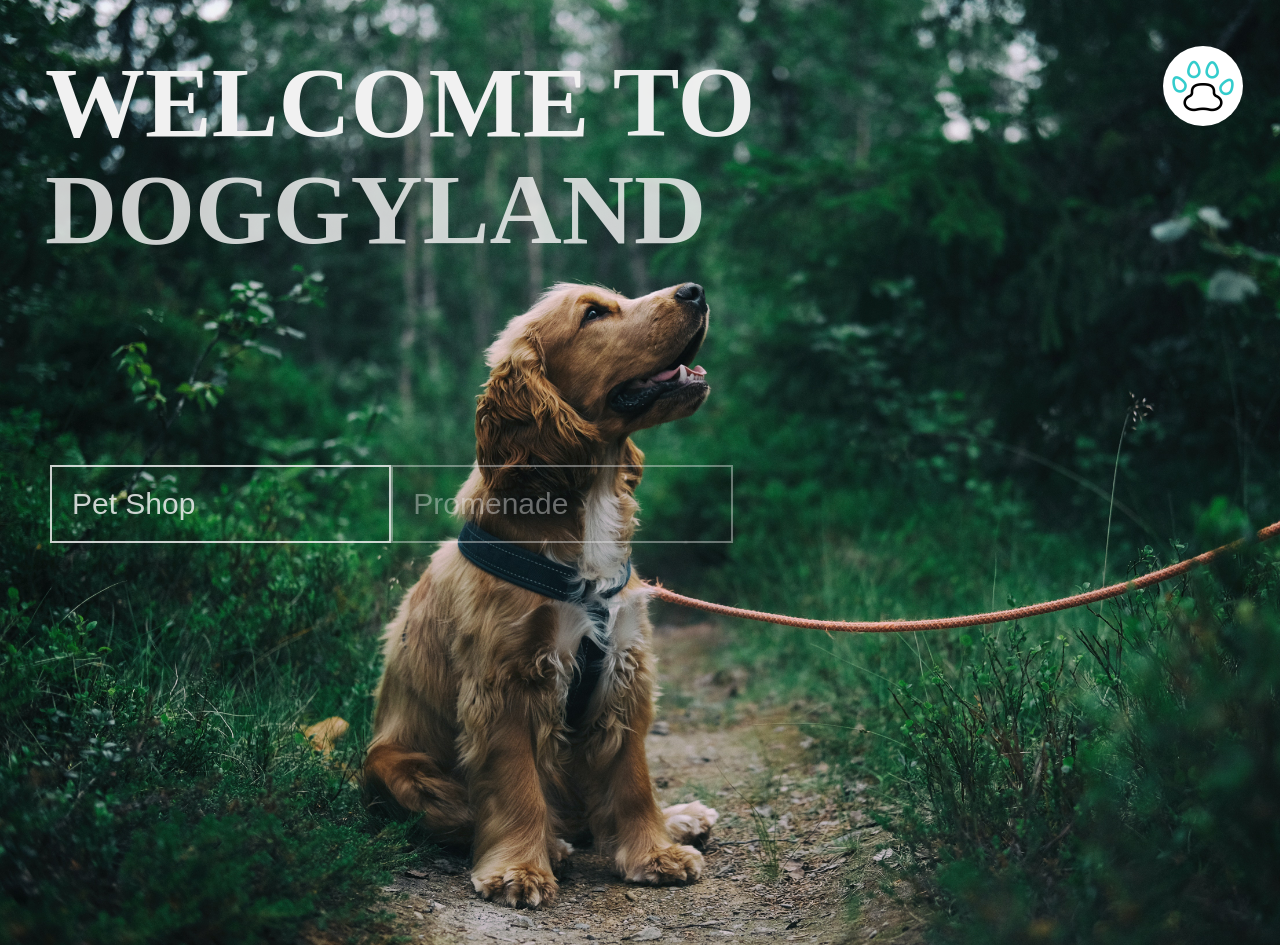
<file: Projets web/Doggyland/index.html>
<!DOCTYPE html>
<html lang="fr">
<head>
    <meta charset="UTF-8">
    <meta http-equiv="X-UA-Compatible" content="IE=edge">
    <meta name="viewport" content="width=device-width, initial-scale=1.0">
    <title>Doggyland</title>
    <link rel="stylesheet" href="css/style.css">
    <link type = "image/x-icon" rel = "shortcut icon" href ="icone/patte-de-chien.png"/>
</head>
<body>
    <div class="container-first">
        <h1><span>Welcome </span><span>to </span><span>Doggyland</span></h1>
        <div class="container-btns">
            <a href="other/petshop.html" class="btn-first b1" id="b1">Pet Shop</a>
            <a href="other/promenade.html" class="btn-first b2" id="b2">Promenade</a>
            <a href="other/toilettage.html" class="btn-first b3" id="b3">Toilletage</a>
        </div>
    </div>
    <img src="icone/empreinte-de-patte.gif" class="logo">
    <ul class="media">
        <li class="bulle"><img src="icone/social_facebook.png"  class="logo-medias "></li>
        <li class="bulle"><img src="icone/social_twitter.png"  class="logo-medias"></li>
        <li class="bulle"><img src="icone/social_instagram_square.png"  class="logo-medias"></li>

    </ul>
    <script src="javascript/jquery-3.7.1.min.js"></script>
    <script src="javascript/gsap.js"></script>
    <script src="javascript/script.js"></script>
</body>
</html>
</file>
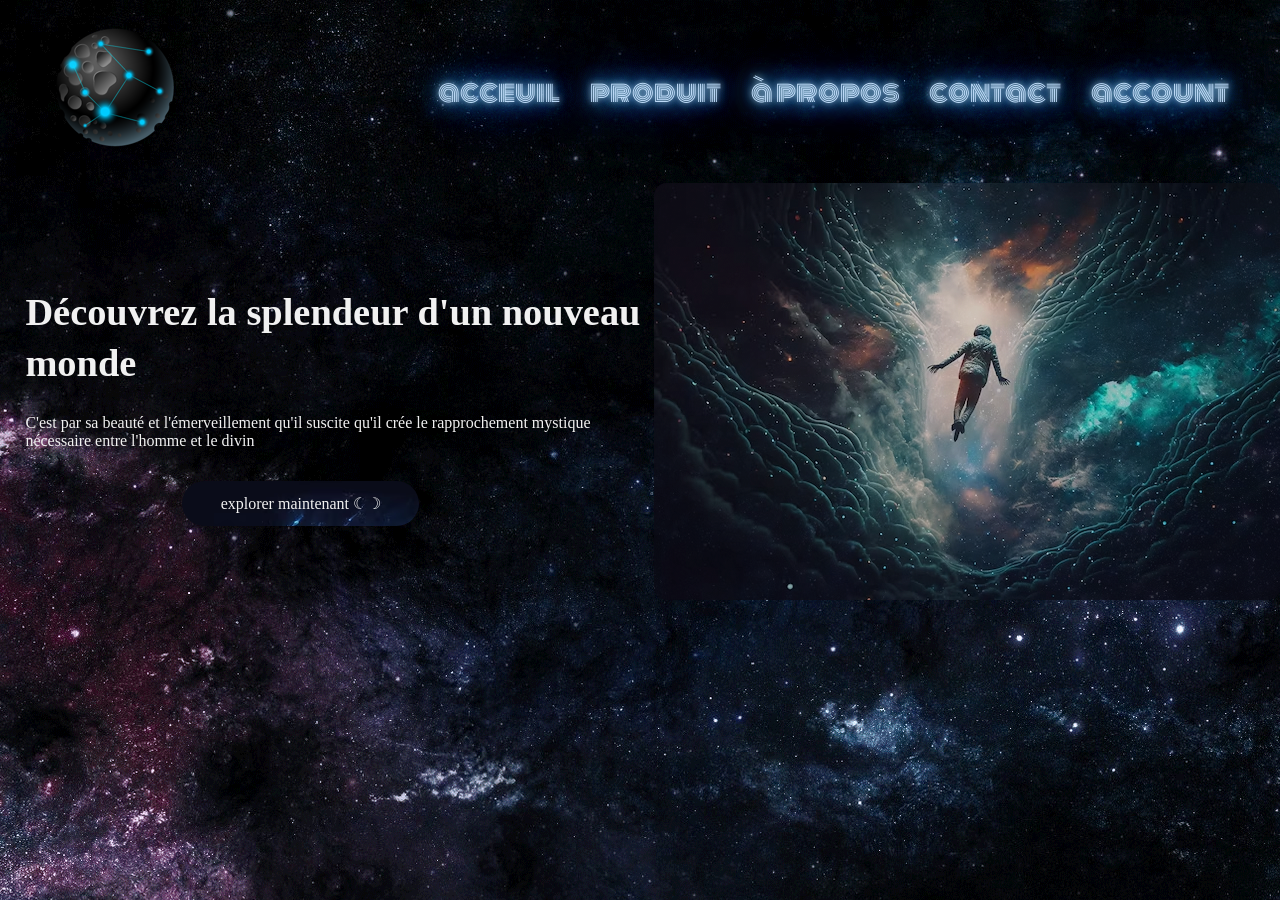
<file: Projets web/Space Xi/accueil.html>
<!DOCTYPE html>
<html lang="en">
<head>
    <meta charset="UTF-8">
    <meta http-equiv="X-UA-Compatible" content="IE=edge">
    <meta name="viewport" content="width=device-width, initial-scale=1.0">
    <link rel="stylesheet" href="style/styleaccueil.css">
    <link type = "image/x-icon" rel = "shortcut icon" href ="image/7625311_ring_planet_space_astronomy_universe_icon.png"/>
    <title>Space xi</title>
</head>
<body>
    <section class="headersect">
        <div class="container">
            <header class="navbar">
                <div class="logo">
                    <img src="image/31251_astroid_planet_moon_icon.png" alt="">
                </div>
                <nav>
                    <ul>
                        <li><a href="">acceuil</a></li>
                        <li><a href="other page/shop.html">produit</a></li>
                        <li><a href="other page/apropos.html">à propos</a></li>
                        <li><a href="">contact</a></li>
                        <li><a href="other page/login.html">account</a></li>
                    </ul>

                </nav>
            </header>
            <div class="row">
                <div class="col">
                    <h1>Découvrez la splendeur d'un nouveau monde</h1>
                    <p>C'est par sa beauté et l'émerveillement qu'il suscite qu'il crée le rapprochement mystique nécessaire entre l'homme et le divin</p>
                    <a href="other page/shop.html">explorer maintenant &#9790;&#9789;</a>
                </div>
                <div>
                    <img class="k" src="image/person-flying-space-with-space-suit-cloud-background_582637-1646.avif" alt="">
                </div>
            </div>
        </div>
    </section>
</body>
</html>
</file>
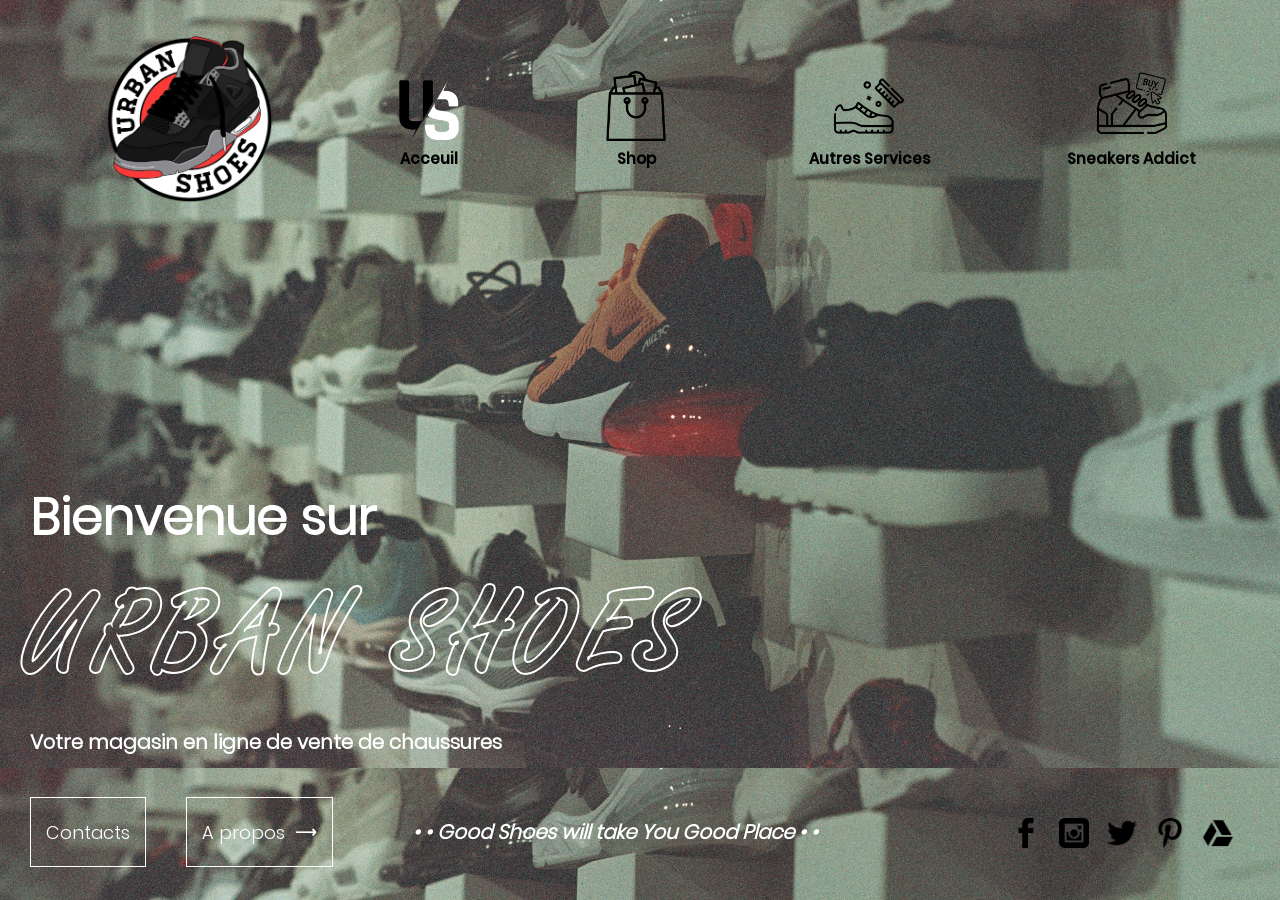
<file: Projets web/Urban Shoes/projet.html>
<!DOCTYPE html>
<html lang="fr">
<head>
    <meta charset="UTF-8">
    <meta http-equiv="X-UA-Compatible" content="IE=edge">
    <meta name="viewport" content="width=device-width, initial-scale=1.0">
    <title>Urban Shoes</title>
    <link rel="stylesheet" href="css/style.css">
    <link type = "image/x-icon" rel = "shortcut icon" href ="icone/us 1.png"/>
</head>
<body style="background: url('img/bg1.jpg')" class="bc">
    <section>
        <header class="header">
            <img src="img/Logo US.png" class="img">
            <nav class="nav">
                <figure>
                    <a href = "#" class="acc"><img src="icone/us 1.png"></a>
                    <figcaption>
                        Acceuil
                    </figcaption>  
                </figure>
                <figure>
                    <a  href = "other/shop.html" class="acc"><img src="icone/shopping-bag.png"></a>
                    <figcaption>
                        Shop
                    </figcaption>  
                </figure>
                <figure>
                    <a href = "other/autres.html" class="acc"><img src="icone/shoes.png"></a>
                    <figcaption>
                        Autres Services
                    </figcaption>  
                </figure>
                <figure>
                    <a href="other/login.html" class="acc"><img src="icone/sneaker.png"></a>
                    <figcaption>
                        Sneakers Addict
                    </figcaption>  
                </figure>
            </nav>
        </header>
    </section>
    <div class="content">
        <p>Bienvenue sur</p>
        <h1>URBAN SHOES</h1>
        <h4>Votre magasin en ligne de vente de chaussures</h4>

        <div class="row">
            <a href="#">Contacts</a>
            <a href="other/a propos.html">A propos <span>&#x27f6</span></a>
            <span> 
                <blockquote>• • Good Shoes will take You Good Place • •</blockquote> 
            </span>
        </div>
    </div>
    <div class="icone">
        <a href="https://www.facebook.com" target="_blank"><img src="icone/social_facebook.png"></a>
        <a href="https://www.instagram.com" target="_blank"><img src="icone/social_instagram_square.png"></a>
        <a href="https://www.twitter.com" target="_blank"><img src="icone/social_twitter.png"></a>
        <a href="https://www.pinterest.com" target="_blank"><img src="icone/social_pinterest.png"></a>
        <a href="https://www.googledrive.com" target="_blank"><img src="icone/social_googledrive.png"></a>
    </div>
</body>
</html>
</file>
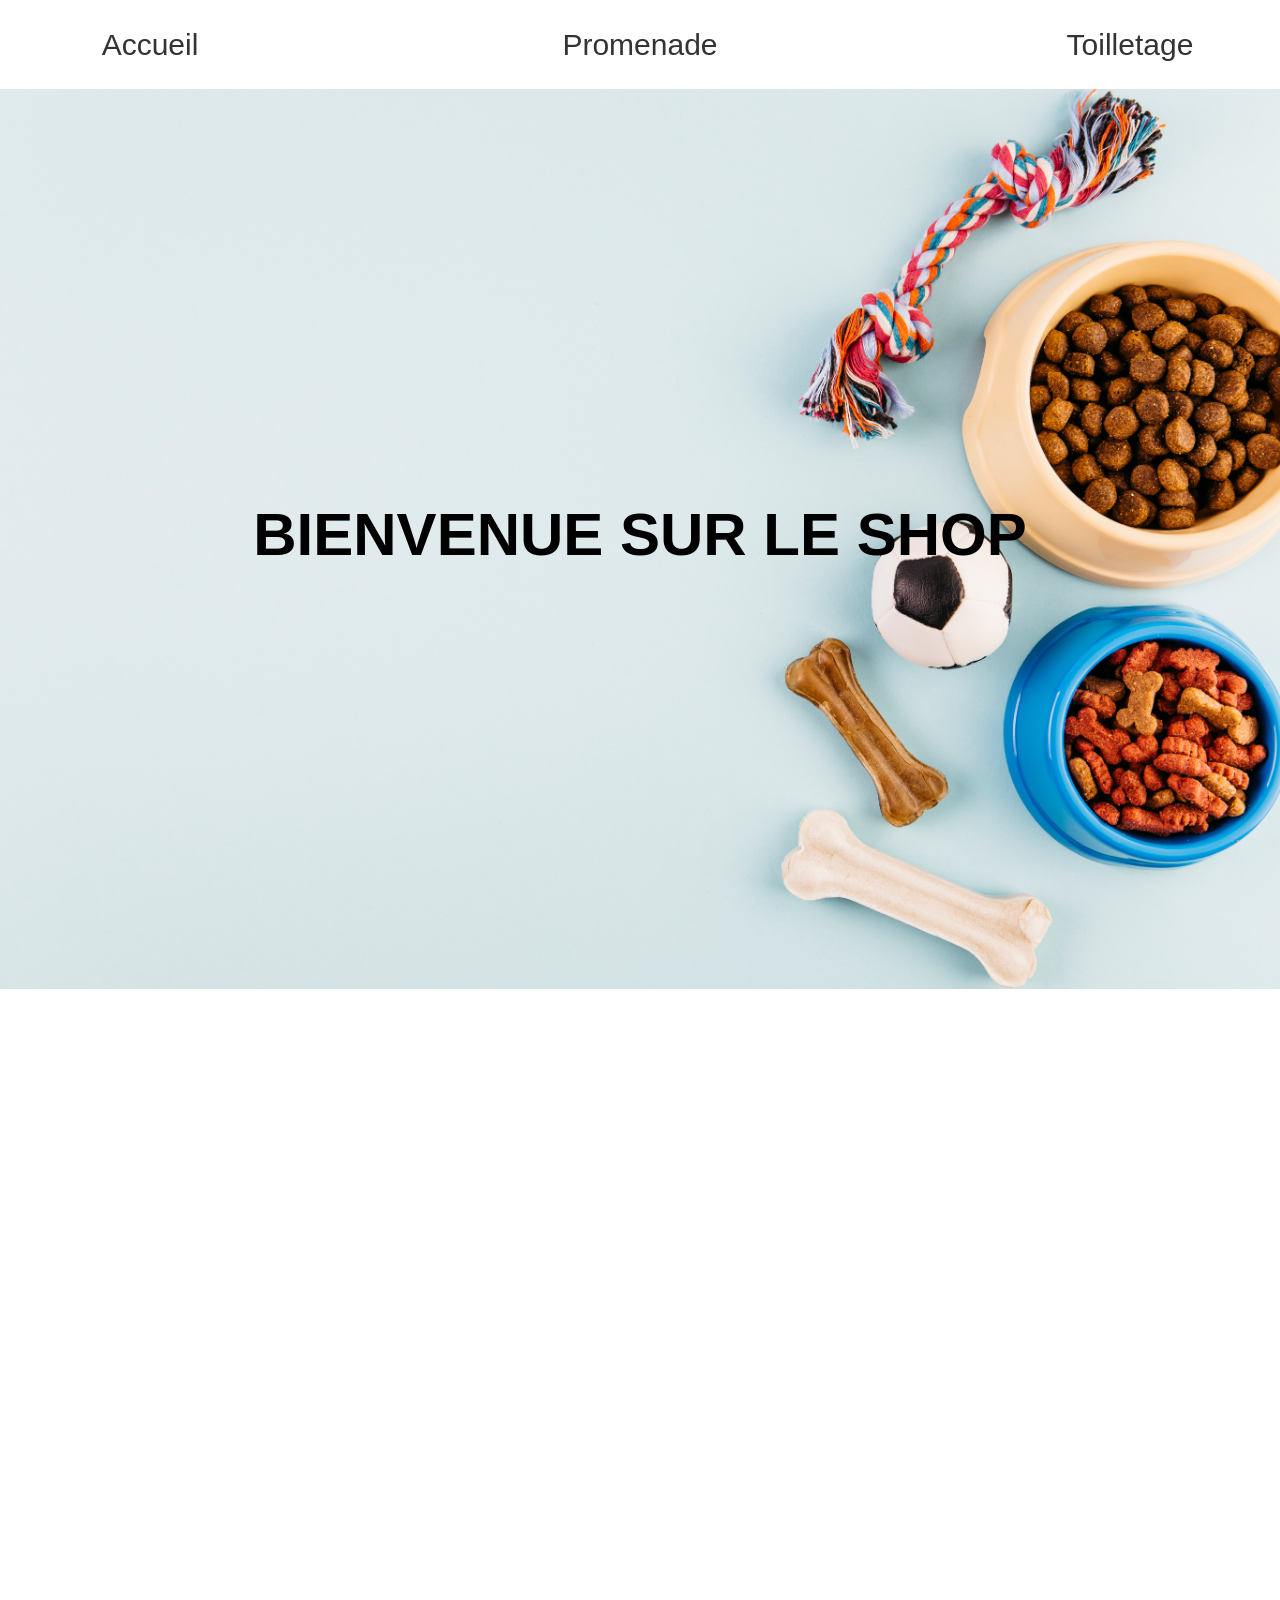
<file: Projets web/Doggyland/other/petshop.html>
<!DOCTYPE html>
<html lang="fr">
<head>
    <meta charset="UTF-8">
    <meta http-equiv="X-UA-Compatible" content="IE=edge">
    <meta name="viewport" content="width=device-width, initial-scale=1.0">
    <title>Doggyland</title>
    <link rel="stylesheet" href="../css/bootstrap.css">
    <link rel="stylesheet" href="../css/petshop.css">
    <link rel="stylesheet" href="../css/aos.css">
    <link type = "image/x-icon" rel = "shortcut icon" href ="../icone/patte-de-chien.png"/>
</head>
<body>
    <div class="container-first">
        <div class="container-btns">
            <a href="../index.html" class="btn-first b1" id="b1">Accueil</a>
            <a href="../other/promenade.html" class="btn-first b2" id="b2">Promenade</a>
            <a href="../other/toilettage.html" class="btn-first b3" id="b3">Toilletage</a>
        </div>
    </div>
    <div class="banner">
        <h2>Bienvenue sur le shop</h2>
    </div>
    <div class="content">
        <div class="container">
            <div class="row">
                <div class="col-lg-6">
                    <div class="card" data-aos="fade-up" data-aos-duration="3000">
                        <img src="../img/1.jpg" class="card-im-top">
                        <div class="card-body">
                            <h5 class="card-title">Niche de jardin : 450.000 Ariary</h5>
                            <p class="card-text">Petite niche moderne de jardin qui fait aussi décoration avec tout le comfort qu'elle peut offrir à votre chien</p>
                            <a href="#" class="btn btn-primary">Acheter</a>
                        </div>
                    </div>
                </div>
                <div class="col-lg-6">
                    <div class="card" data-aos="fade-right" data-aos-duration="3000">
                        <img src="../img/2.jpg" class="card-im-top">
                        <div class="card-body">
                            <h5 class="card-title">Gamelle en Aluminium : 130.000 Ariary</h5>
                            <p class="card-text">Une gamelle élégante avec un design simple pour que votre chien puisse savourer ses repas</p>
                            <a href="#" class="btn btn-primary">Acheter</a>
                        </div>
                    </div>
                </div>  
            </div>
        </div>
    </div>

    <div class="content">
        <div class="container">
            <div class="row">
                <div class="col-lg-4">
                    <div class="card" data-aos="flip-up" data-aos-duration="3000">
                        <img src="../img/5.jpg" class="card-im-top">
                        <div class="card-body">
                            <h5 class="card-title">Collier : 70.000 Ariary</h5>
                            <p class="card-text">Un beau collier pour apporter un style unique à votre chien</p>
                            <a href="#" class="btn btn-primary">Acheter</a>
                        </div>
                    </div>
                </div>
                 <div class="col-lg-4">
                    <div class="card" data-aos="zoom-in" data-aos-duration="3000">
                        <img src="../img/3.jpg" class="card-im-top">
                        <div class="card-body">
                            <h5 class="card-title">Brosse : 110.000 Ariary</h5>
                            <p class="card-text">Une brosse à double face pour une hygiènne irréprochable de votre chien</p>
                            <a href="#" class="btn btn-primary">Acheter</a>
                        </div>
                    </div>
                </div> 
                <div class="col-lg-4">
                        <div class="card" data-aos="zoom-in-up" data-aos-duration="3000">
                            <img src="../img/4.jpg" class="card-im-top">
                            <div class="card-body">
                                <h5 class="card-title">Laisse : 100.000 Ariary</h5>
                                <p class="card-text">Laisse fournie avec un collier pour de bonnes promenades avec votre chien</p>
                                <a href="#" class="btn btn-primary">Acheter</a>
                            </div>
                        </div>
                    </div> 
            </div>
        </div>
    </div>

    <div class="content">
        <div class="container">
            <div class="row">
                <div class="col-lg-3">
                    <div class="card" data-aos="fade-up-right" data-aos-duration="3000">
                        <img src="../img/7.jpg" class="card-im-top">
                        <div class="card-body">
                            <h5 class="card-title">Balle : 50.000 Ariary</h5>
                            <p class="card-text">Idéal pour jouer à va chercher</p>
                            <a href="#" class="btn btn-primary">Acheter</a>
                        </div>
                    </div>
                </div>
                <div class="col-lg-3">
                    <div class="card" data-aos="fade-up-left" data-aos-duration="3000">
                        <img src="../img/8.jpg" class="card-im-top">
                        <div class="card-body">
                            <h5 class="card-title">Gamelle en plastic : 80.000 Ariary</h5>
                            <p class="card-text">Toujours aussi pratique pour le nourrir</p>
                            <a href="#" class="btn btn-primary">Acheter</a>
                        </div>
                    </div>
                </div>  
                <div class="col-lg-3">
                    <div class="card" data-aos="flip-left" data-aos-duration="3000">
                        <img src="../img/6.jpg" class="card-im-top">
                        <div class="card-body">
                            <h5 class="card-title">Jouet en caoutchouc : 100.000 Ariary</h5>
                            <p class="card-text">Aussi amusant que jouer à la baballe</p>
                            <a href="#" class="btn btn-primary">Acheter</a>
                        </div>
                    </div>
                </div> 
                <div class="col-lg-3">
                    <div class="card" data-aos="fade-up" data-aos-duration="3000">
                        <img src="../img/9.jpg" class="card-im-top">
                        <div class="card-body">
                            <h5 class="card-title">Harnais : 200.000 Ariary</h5>
                            <p class="card-text">La solution si votre chien n'aime pas les laisses</p>
                            <a href="#" class="btn btn-primary">Acheter</a>
                        </div>
                    </div>
                </div> 
            </div>
        </div>
    </div>
    <script src="../javascript/shopscript.js"></script>
    <script src="../javascript/jquery-3.7.1.min.js"></script>
    <script src="../javascript/aos.js"></script>
        <script>
            AOS.init();
        </script>
</body>
</file>
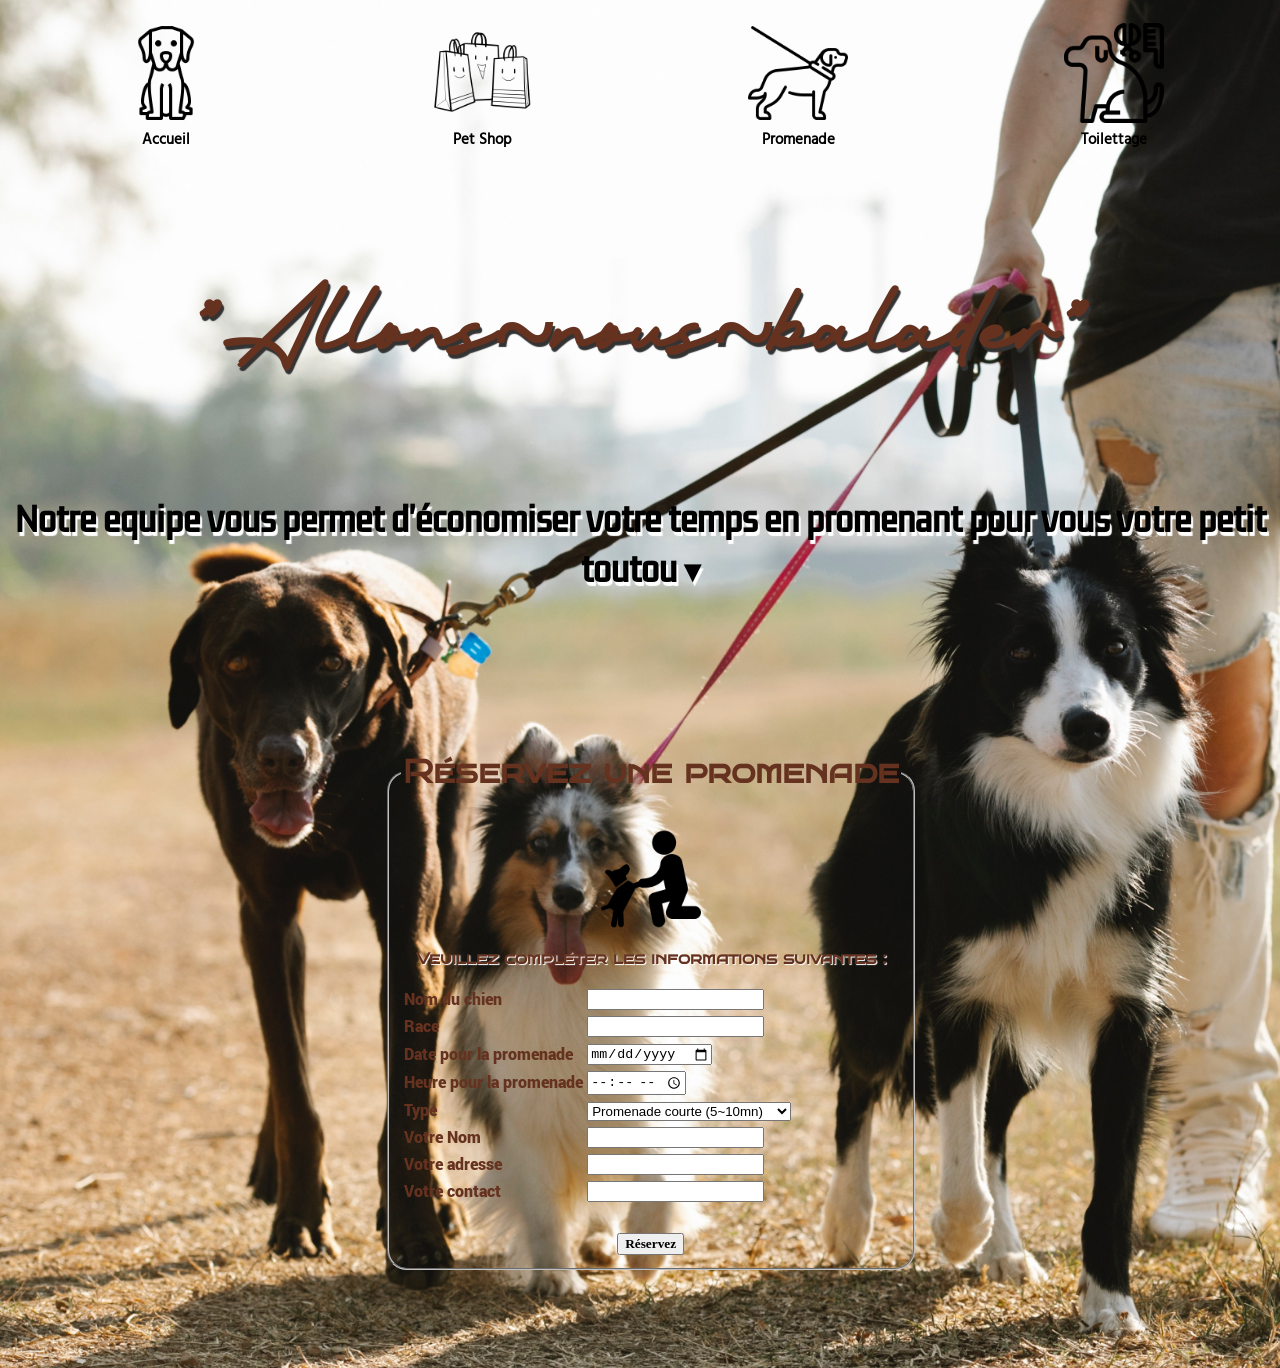
<file: Projets web/Doggyland/other/promenade.html>
<!DOCTYPE html>
<html lang="fr">
<head>
    <meta charset="UTF-8">
    <meta http-equiv="X-UA-Compatible" content="IE=edge">
    <meta name="viewport" content="width=device-width, initial-scale=1.0">
    <title>Doggyland</title>
    <link rel="stylesheet" href="../css/promenade.css">
    <link type = "image/x-icon" rel = "shortcut icon" href ="../icone/patte-de-chien.png"/>
</head>
<body>
    <section>
            <nav class="nav">
                <figure>
                    <a href = "../index.html" class="acc"><img src="../icone/labrador.png"></a>
                    <figcaption>
                        Accueil
                    </figcaption>  
                </figure>
                <figure>
                    <a  href = "../other/petshop.html" class="acc"><img src="../icone/togetherness.png"></a>
                    <figcaption>
                        Pet Shop
                    </figcaption>  
                </figure>
                <figure>
                    <a href = "#" class="acc"><img src="../icone/chien.png"></a>
                    <figcaption>
                        Promenade
                    </figcaption>  
                </figure>
                <figure>
                    <a href="../other/toilettage.html" class="acc"><img src="../icone/toilettage.png"></a>
                    <figcaption>
                        Toilettage
                    </figcaption>  
                </figure>
            </nav>
    </section>
    <div>
        <h1 class="title"><span>"Allons~</span><span>nous~</span><span>balader"</span></h1>
        <h2 class="tt">Notre equipe vous permet d'économiser votre temps en promenant pour vous votre petit toutou ▾</h2>
    </div>  
    <section>
        <fieldset class="log">
            <legend>
                <p style="font-size: xx-large;" class="titre">Réservez une promenade</p>
            </legend>
            <table>
                <div class="ilo">
                    <img src="../icone/chien-devant-un-homme.png">
                    <p>Veuillez compléter les informations suivantes :</p>
                </div>
                <tr>
                    <td>Nom du chien</td>
                    <td><input type="text"></td>
                </tr>
                <tr>
                    <td>Race</td>
                    <td><input type="text"></td>
                </tr>
                <tr>
                    <td>Date pour la promenade</td>
                    <td><input type="date"></td>
                </tr>
                <tr>
                    <td>Heure pour la promenade</td>
                    <td><input type="time"></td>
                </tr>
                <tr>
                    <td>Type</td>
                    <td>
                        <select name="Type">
                            <option value="">Promenade courte (5~10mn)</option>
                            <option value="">Promenade longue (15~30mn)</option>
                            <option value="">Jogging (1~3km)</option>
                        </select>
                    </td>   
                </tr>
                <tr>
                    <td>Votre Nom</td>
                    <td><input type="text"></td>
                </tr>
                <tr>
                    <td>Votre adresse</td>
                    <td><input type="text"></td>
                </tr>
                <tr>
                    <td>Votre contact</td>
                    <td><input type="text"></td>
                </tr>
                <tr>
                    <td>
                        <br>
                    </td>
                </tr>
                <tr>
                    <th class="bt"><input type="submit" value="Réservez" style="font-family: nav; font-weight: bold; " ></th>
                </tr>
            </table>
        </fieldset>
    </section>
</section>
<script src="../javascript/proscript.js"></script>
</body>
</file>
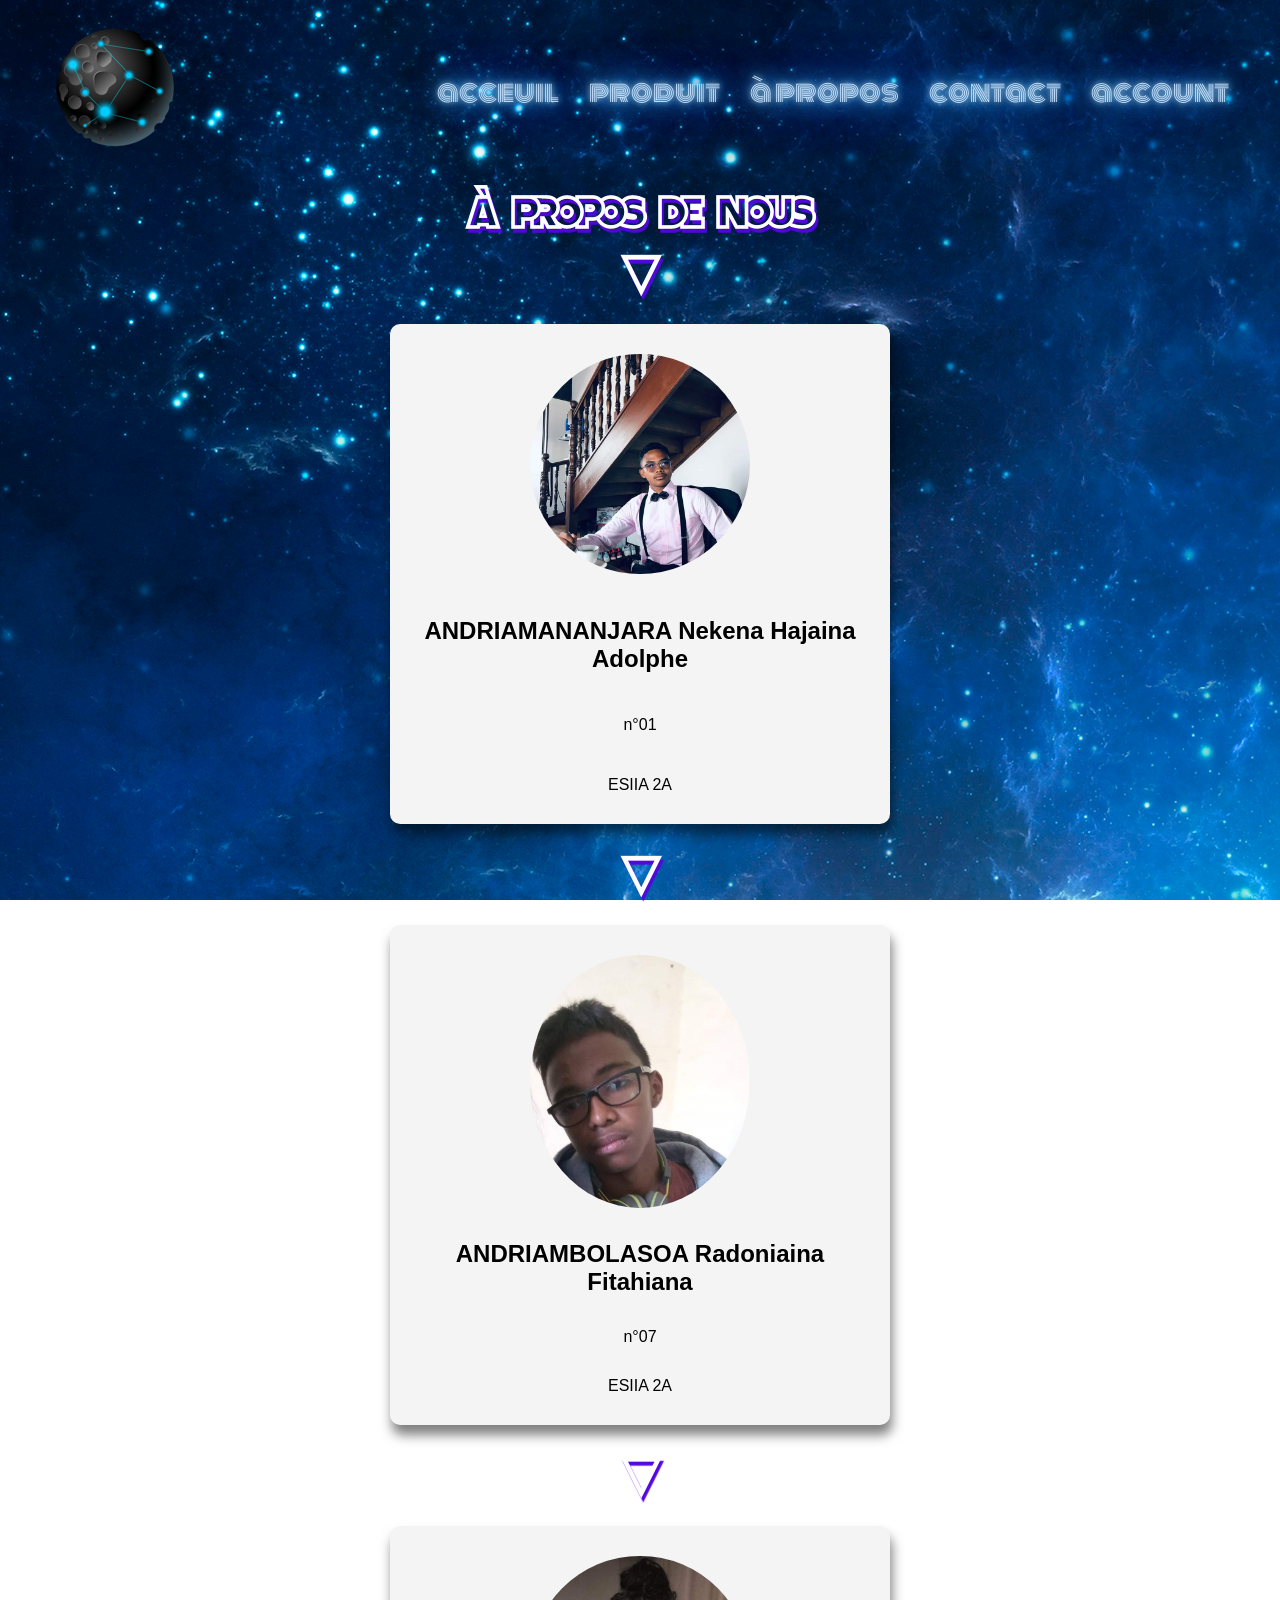
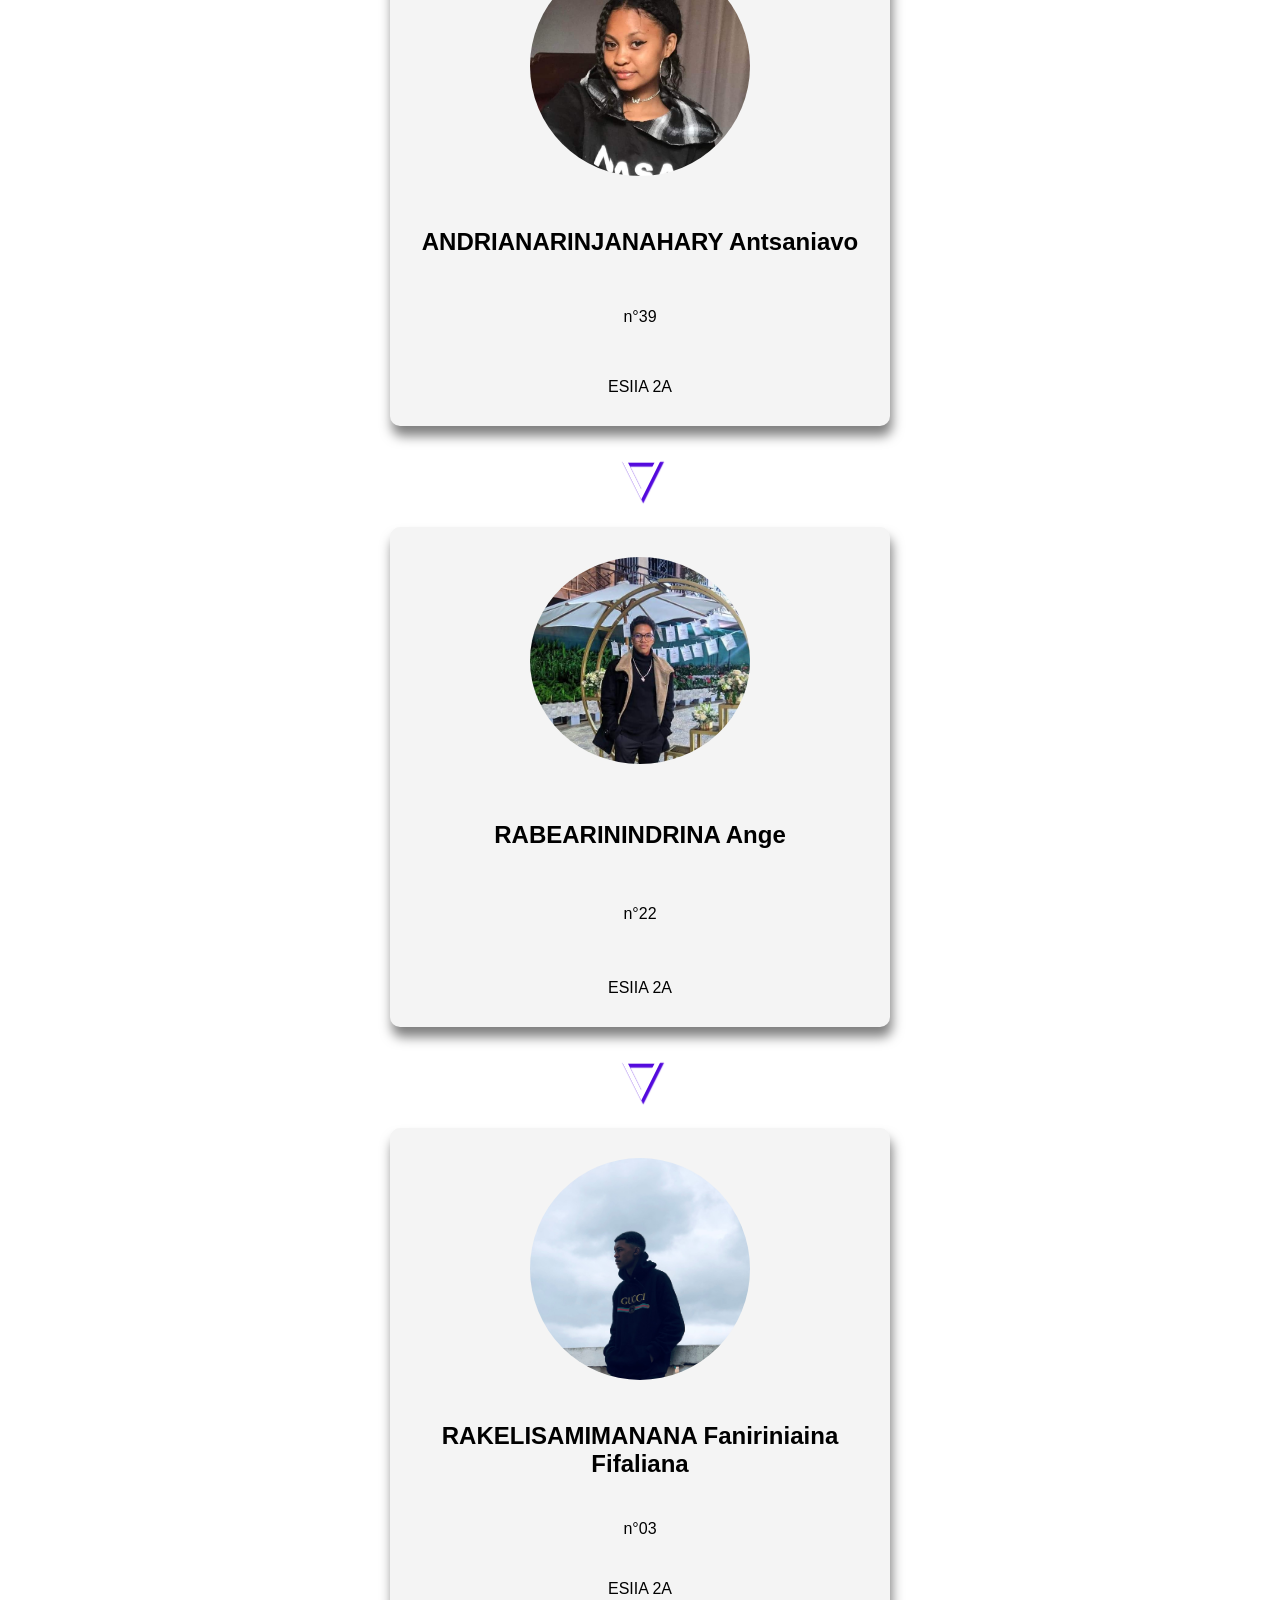
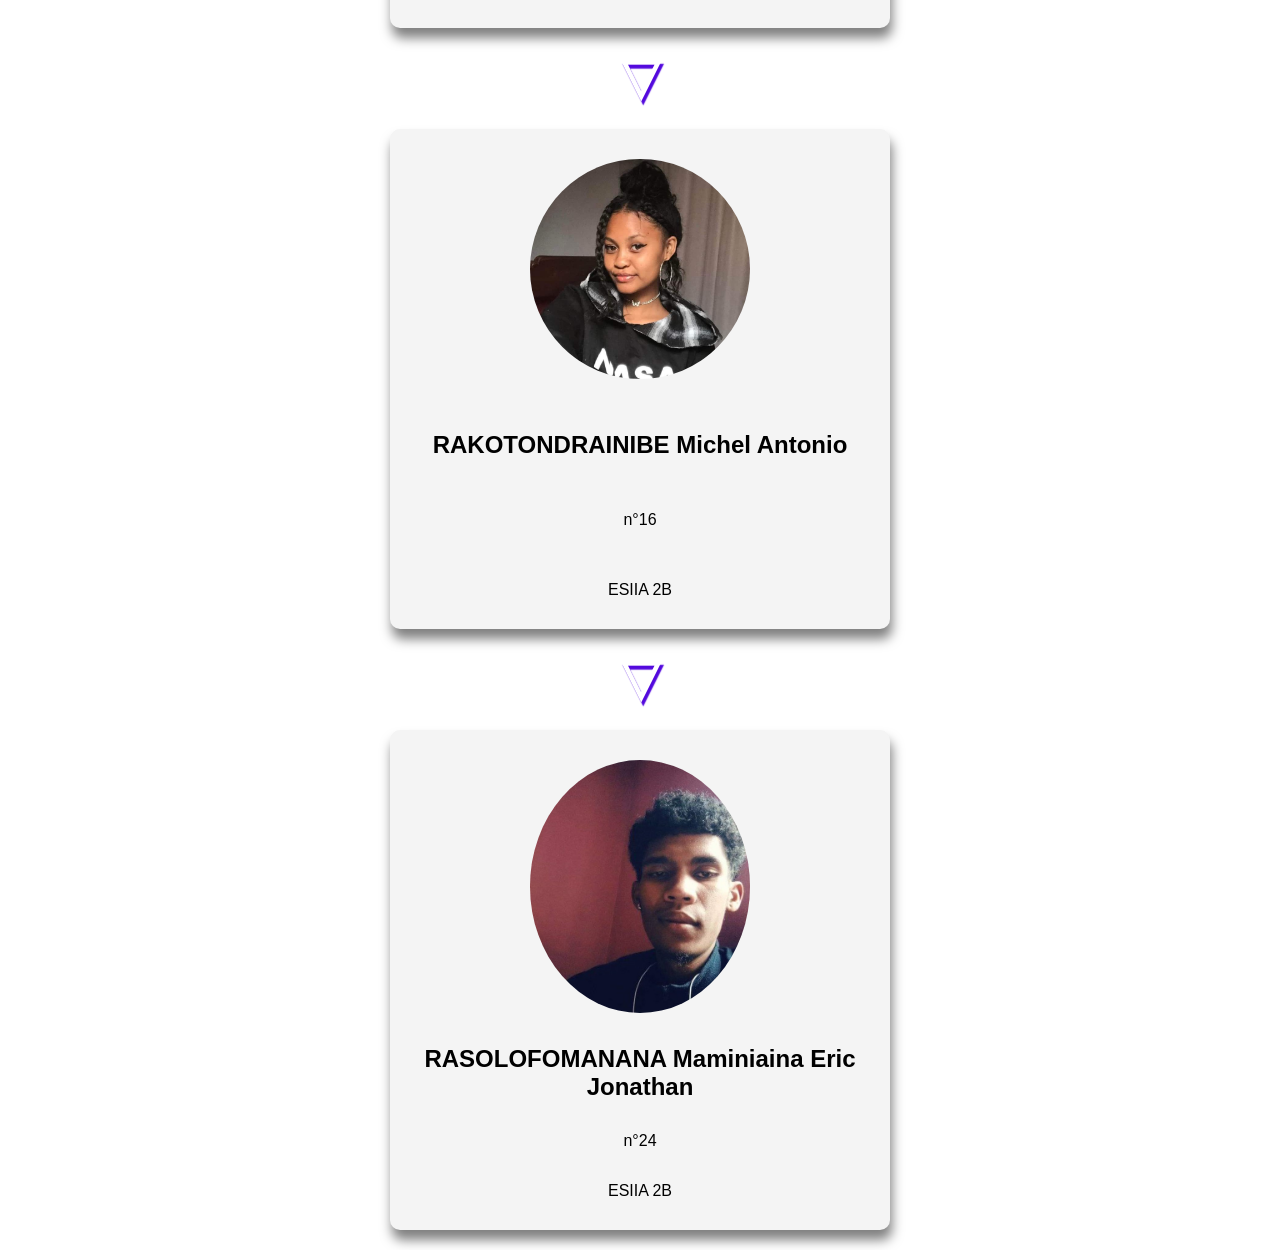
<file: Projets web/Space Xi/other page/apropos.html>
<!DOCTYPE html>
<html lang="en">
<head>
    <meta charset="UTF-8">
    <meta http-equiv="X-UA-Compatible" content="IE=edge">
    <meta name="viewport" content="width=device-width, initial-scale=1.0">
    <link rel="stylesheet" href="../style/styleapropos.css">
    <link type = "image/x-icon" rel = "shortcut icon" href ="../image/7625311_ring_planet_space_astronomy_universe_icon.png"/>
    <title>Space xi</title>
</head>
<body>
    <section class="headersect">
        <div class="container">
            <header class="navbar">
                <div class="logo">
                    <img src="../image/31251_astroid_planet_moon_icon.png" alt="">
                </div>
                <nav>
                    <ul>
                        <li><a href="../accueil.html">acceuil</a></li>
                        <li><a href="../other page/shop.html">produit</a></li>
                        <li><a href="#">à propos</a></li>
                        <li><a href="">contact</a></li>
                        <li><a href="../other page/login.html">account</a></li>
                    </ul>
                </nav>
            </header>
        </div>
    </section>
    <section>
        <h1 class="txt">À Propos de Nous</h1>
        <h1 class="txt">▽</h1>
        <div class="profile">
            <img src="../image/pp/1.jpg" alt="">
            <h2>ANDRIAMANANJARA Nekena Hajaina Adolphe</h2>
            <p>n°01</p>
            <p>ESIIA 2A</p>
        </div>
        <h1 class="txt">▽</h1>
        <div class="profile">
            <img src="../image/pp/2.jpg" alt="">
            <h2>ANDRIAMBOLASOA Radoniaina Fitahiana</h2>
            <p>n°07</p>
            <p>ESIIA 2A</p>
        </div>
        <h1 class="txt">▽</h1>
        <div class="profile">
            <img src="../image/pp/3.jpg" alt="">
            <h2>ANDRIANARINJANAHARY Antsaniavo</h2>
            <p>n°39</p>
            <p>ESIIA 2A</p>
        </div>
        <h1 class="txt">▽</h1>
        <div class="profile">
            <img src="../image/pp/4.jpg" alt="">
            <h2>RABEARININDRINA Ange</h2>
            <p>n°22</p>
            <p>ESIIA 2A</p>
        </div>
        <h1 class="txt">▽</h1>
        <div class="profile">
            <img src="../image/pp/5.jpg" alt="">
            <h2>RAKELISAMIMANANA Faniriniaina Fifaliana </h2>
            <p>n°03</p>
            <p>ESIIA 2A</p>
        </div>
        <h1 class="txt">▽</h1>
        <div class="profile">
            <img src="../image/pp/3.jpg" alt="">
            <h2>RAKOTONDRAINIBE Michel Antonio</h2>
            <p>n°16</p>
            <p>ESIIA 2B</p>
        </div>
        <h1 class="txt">▽</h1>
        <div class="profile">
            <img src="../image/pp/6.jpg" alt="">
            <h2>RASOLOFOMANANA Maminiaina Eric Jonathan</h2>
            <p>n°24</p>
            <p>ESIIA 2B</p>
        </div>  
    </section>
</body>
</html>
</file>
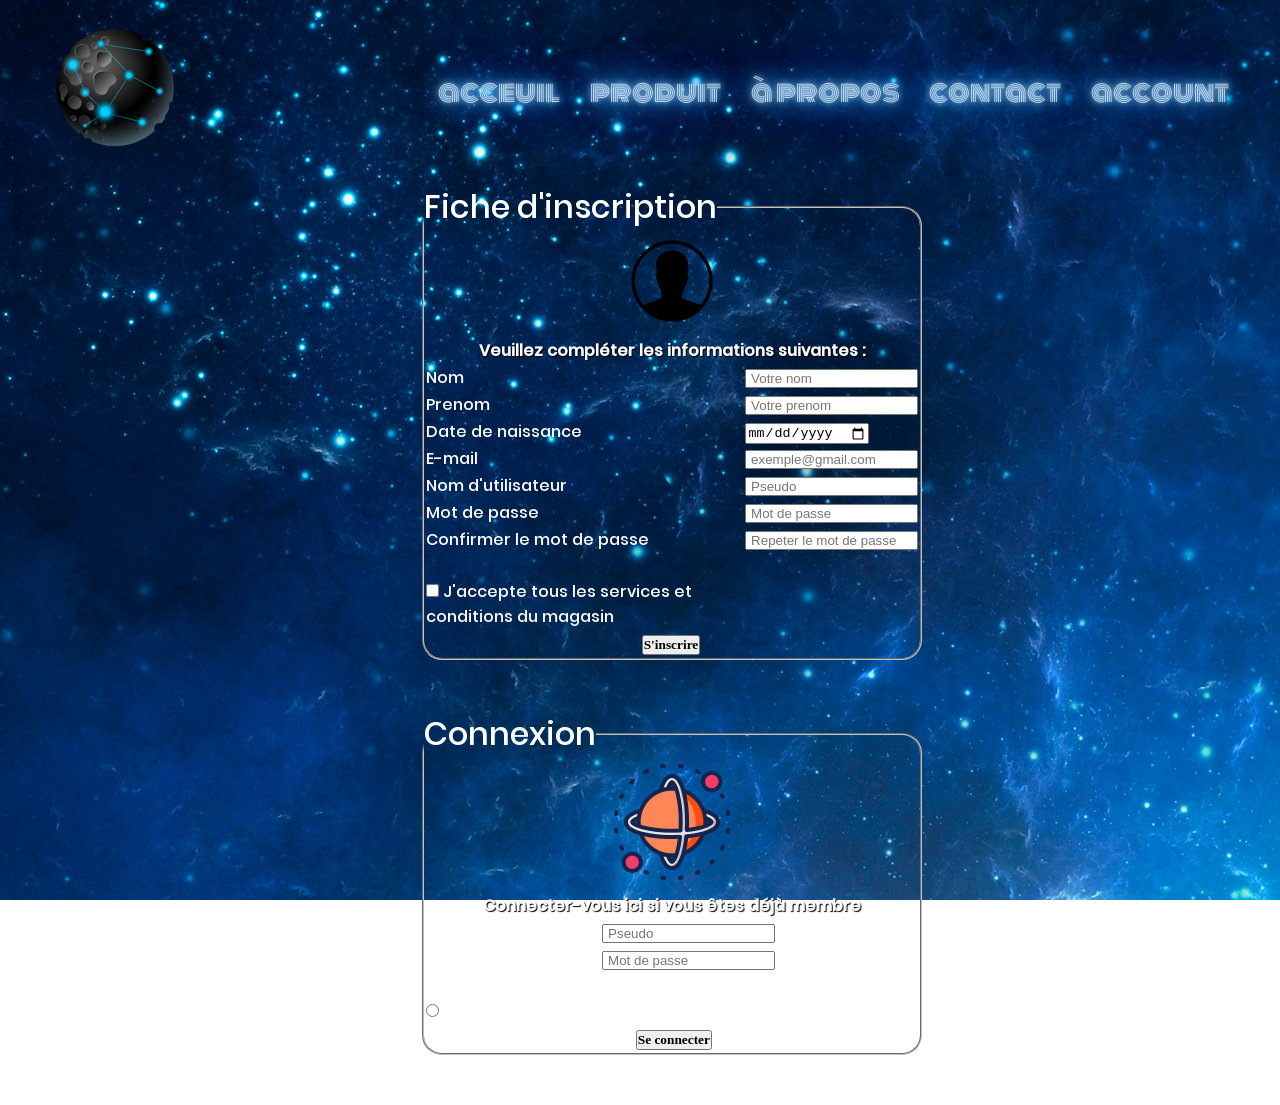
<file: Projets web/Space Xi/other page/login.html>
<!DOCTYPE html>
<html lang="en">
<head>
    <meta charset="UTF-8">
    <meta http-equiv="X-UA-Compatible" content="IE=edge">
    <meta name="viewport" content="width=device-width, initial-scale=1.0">
    <link rel="stylesheet" href="../style/login.css">
    <link type = "image/x-icon" rel = "shortcut icon" href ="../image/7625311_ring_planet_space_astronomy_universe_icon.png"/>
    <title>Space xi</title>
</head>
<body>
    <section class="headersect">
        <div class="container">
            <header class="navbar">
                <div class="logo">
                    <img src="../image/31251_astroid_planet_moon_icon.png" alt="">
                </div>
                <nav>
                    <ul>
                        <li><a href="../accueil.html">acceuil</a></li>
                        <li><a href="../other page/shop.html">produit</a></li>
                        <li><a href="../other page/apropos.html">à propos</a></li>
                        <li><a href="">contact</a></li>
                        <li><a href="#">account</a></li>
                    </ul>
                </nav>
            </header>
        </div>
        <div>
            <section>
                <fieldset class="log">
                    <legend>
                        <p style="font-size: xx-large;" class="titre">Fiche d'inscription</p>
                    </legend>
                    <table>
                        <div class="ilo">
                            <img src="../image/log.png">
                            <p>Veuillez compléter les informations suivantes :</p>
                        </div>
                        <tr>
                            <td>Nom</td>
                            <td><input type="text" placeholder=" Votre nom"></td>
                        </tr>
                        <tr>
                            <td>Prenom</td>
                            <td><input type="text" placeholder=" Votre prenom"></td>
                        </tr>
                        <tr>
                            <td>Date de naissance</td>
                            <td><input type="date"></td>
                        </tr>
                        <tr>
                            <td><e-mail>E-mail</e-mail></td>
                            <td><input type="email" placeholder=" exemple@gmail.com"></td>
                        </tr>
                        <tr>
                            <td>Nom d'utilisateur</td>
                            <td><input type="text" placeholder=" Pseudo"></td>
                        </tr>
                        <tr>
                            <td>Mot de passe</td>
                            <td><input type="password" placeholder=" Mot de passe"></td>
                        </tr>
                        <tr>
                            <td>Confirmer le mot de passe</td>
                            <td><input type="password" placeholder=" Repeter le mot de passe"></td>
                        </tr>
                        <tr>
                            <td>
                                <br>
                                <input type="checkbox" name="accept">
                                <label >J'accepte tous les services et conditions du magasin</label>
                            </td>
                        </tr>
                        <tr>
                            <th class="bt"><input type="submit" value="S'inscrire" style="font-family: nav; font-weight: bold; " ></th>
                        </tr>
                    </table>
                </fieldset>
                <fieldset class="log">
                    <legend>
                        <p style="font-size: xx-large;" class="titre">Connexion</p>
                    </legend>
                    <table>
                        <div class="ilo">
                            <img src="../image/7625311_ring_planet_space_astronomy_universe_icon.png">
                            <p>Connecter-vous ici si vous êtes déjà membre</p>
                        </div>
                            <td>Nom d'utilisateur</td>
                            <td><input type="text" placeholder=" Pseudo"></td>
                        </tr>
                        <tr>
                            <td>Mot de passe</td>
                            <td><input type="password" placeholder=" Mot de passe"></td>
                        </tr>
                        <tr>
                            <td>
                                <br>
                                <input type="radio" name="accept">
                                <label >Se souvenir de moi</label>
                            </td>
                        </tr>
                        <tr>
                            <th class="bi"><input type="submit" value="Se connecter" style="font-family: nav; font-weight: bold; " ></th>
                        </tr>
                    </table>
                </fieldset>
            </section>
        </div>
    </section>
</body>
</html>
</file>
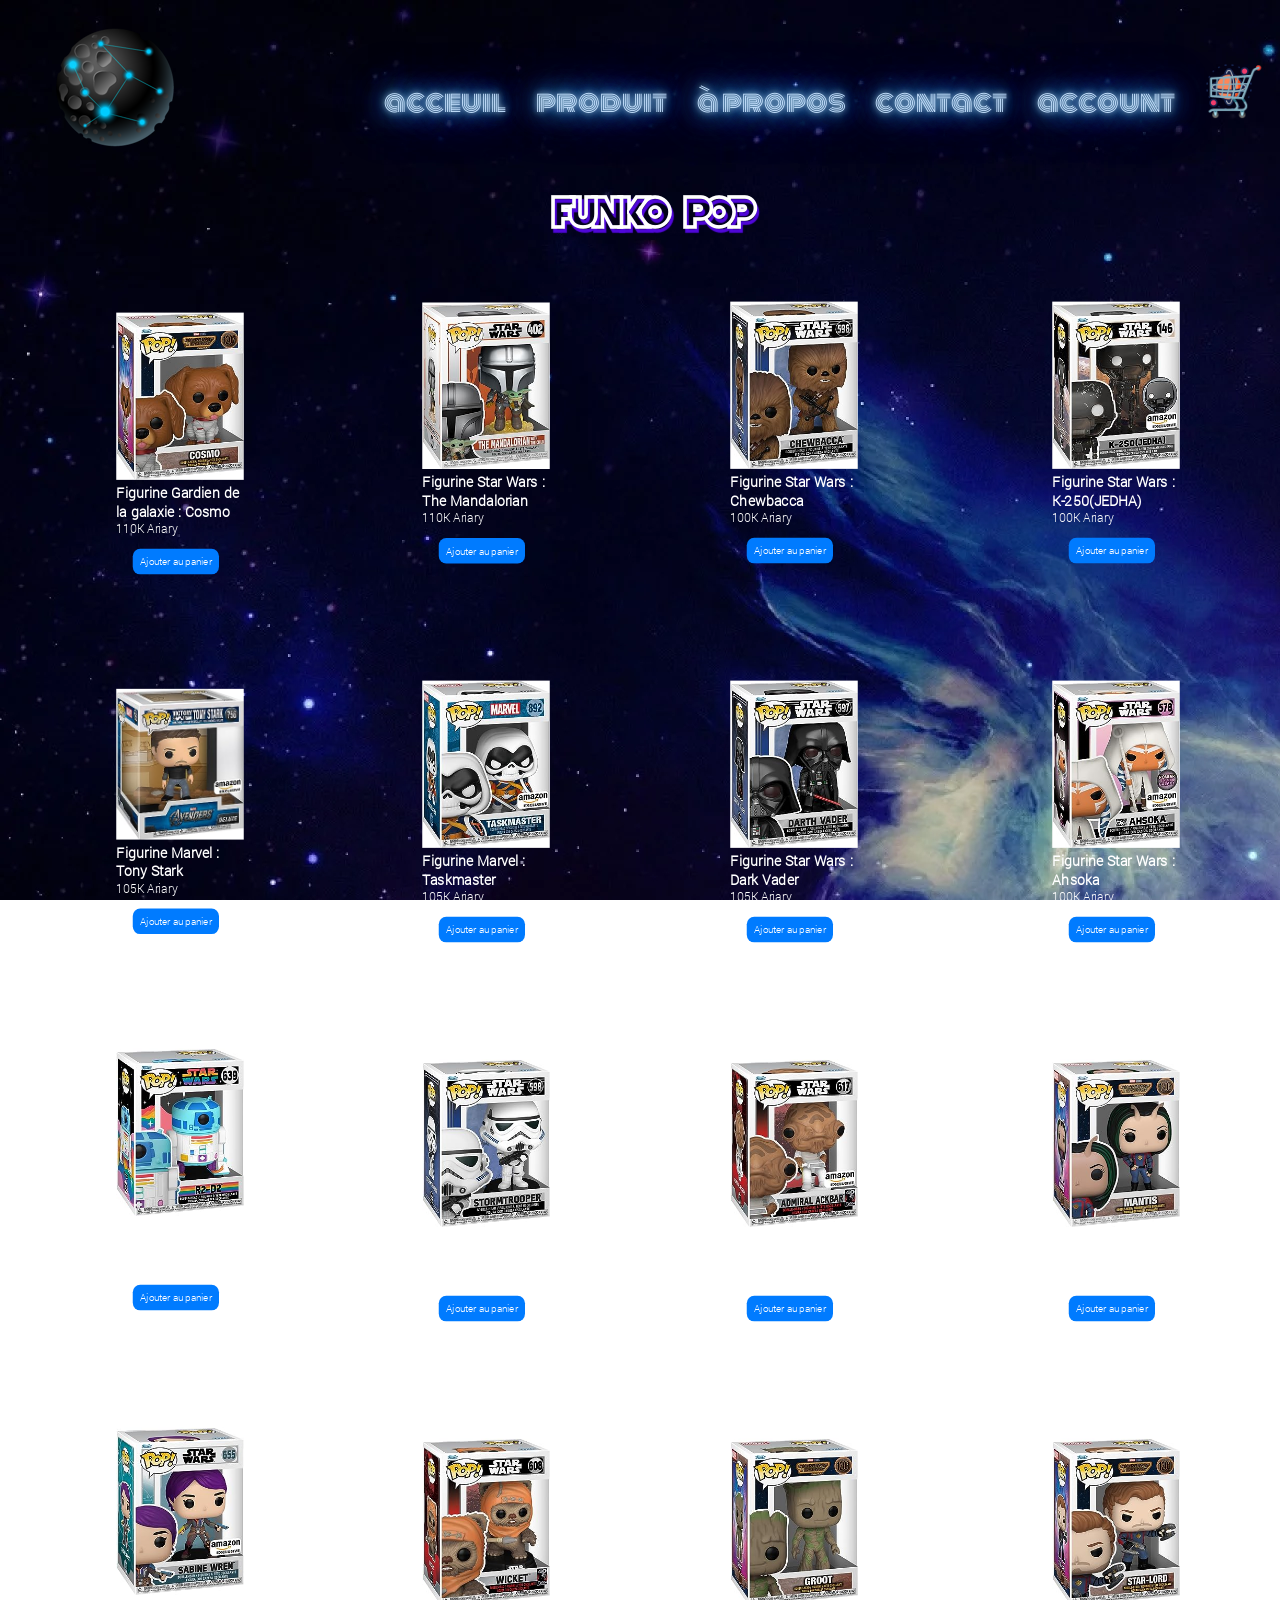
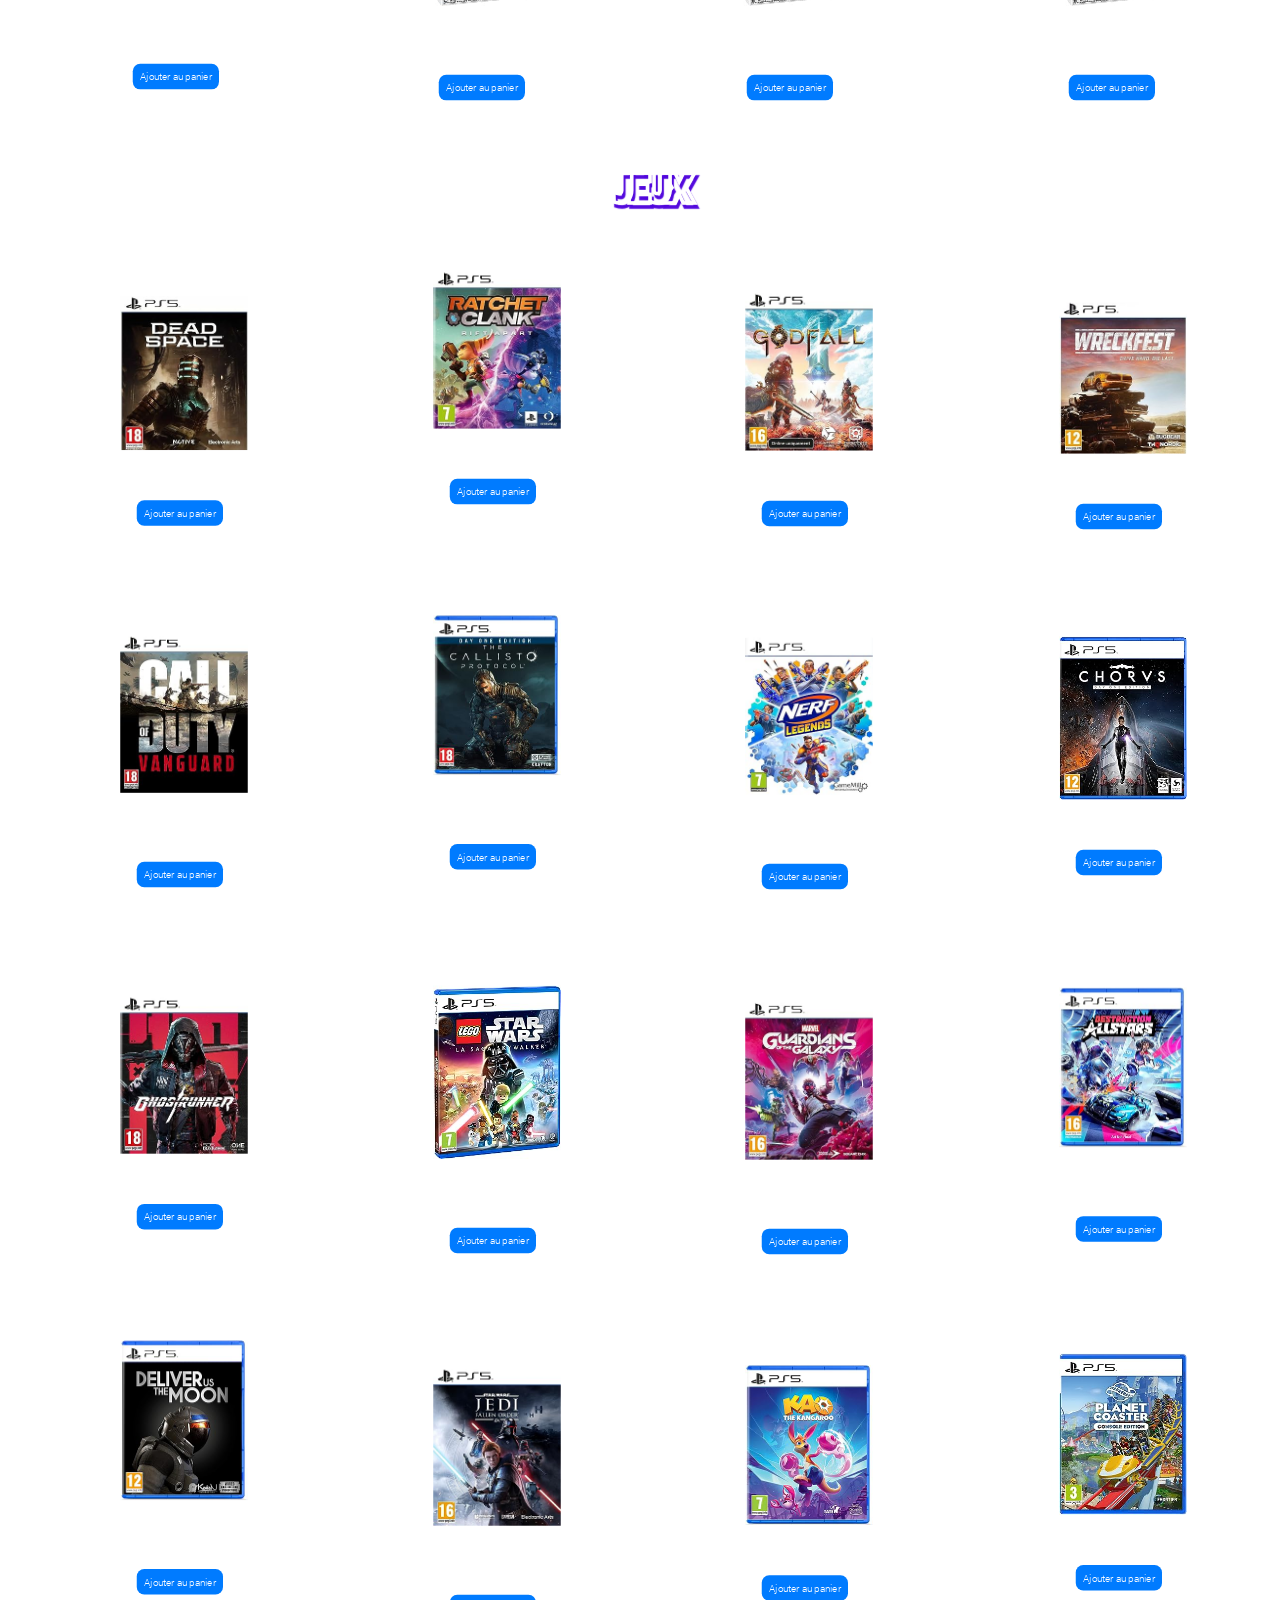
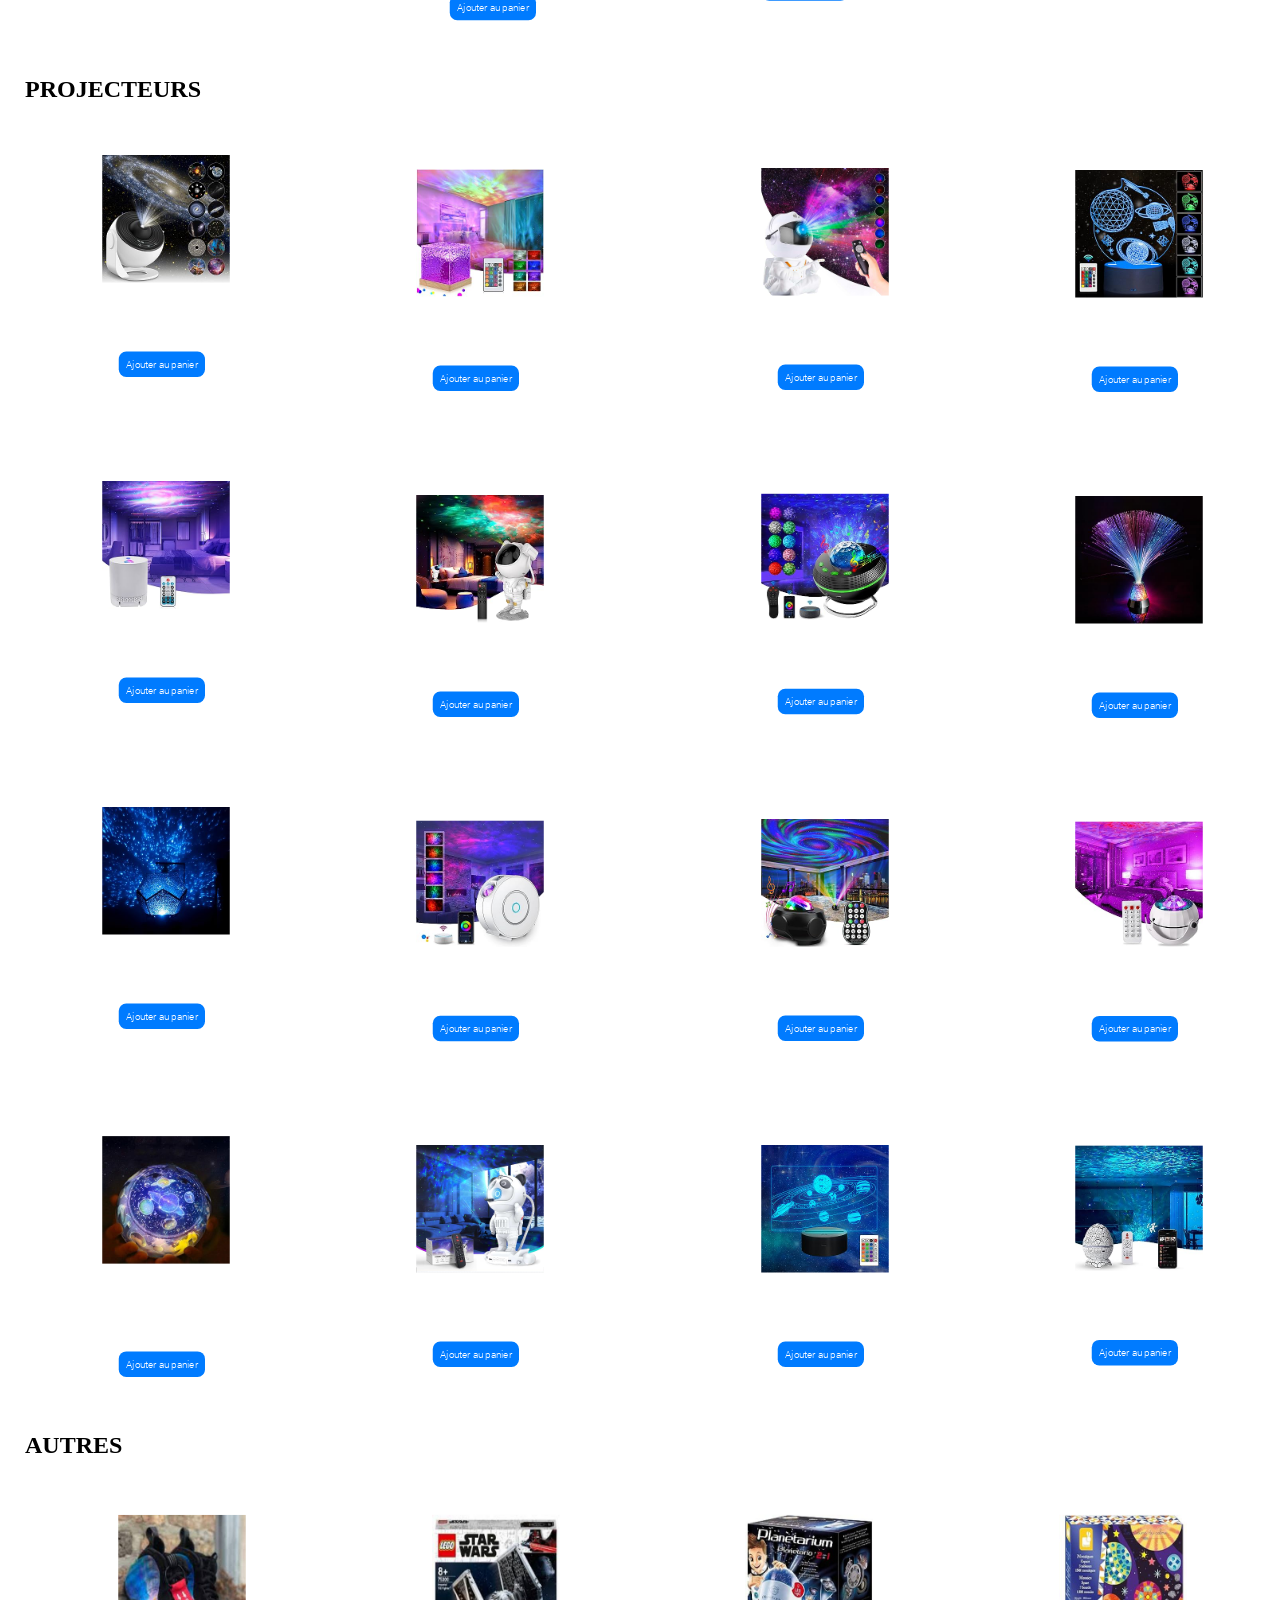
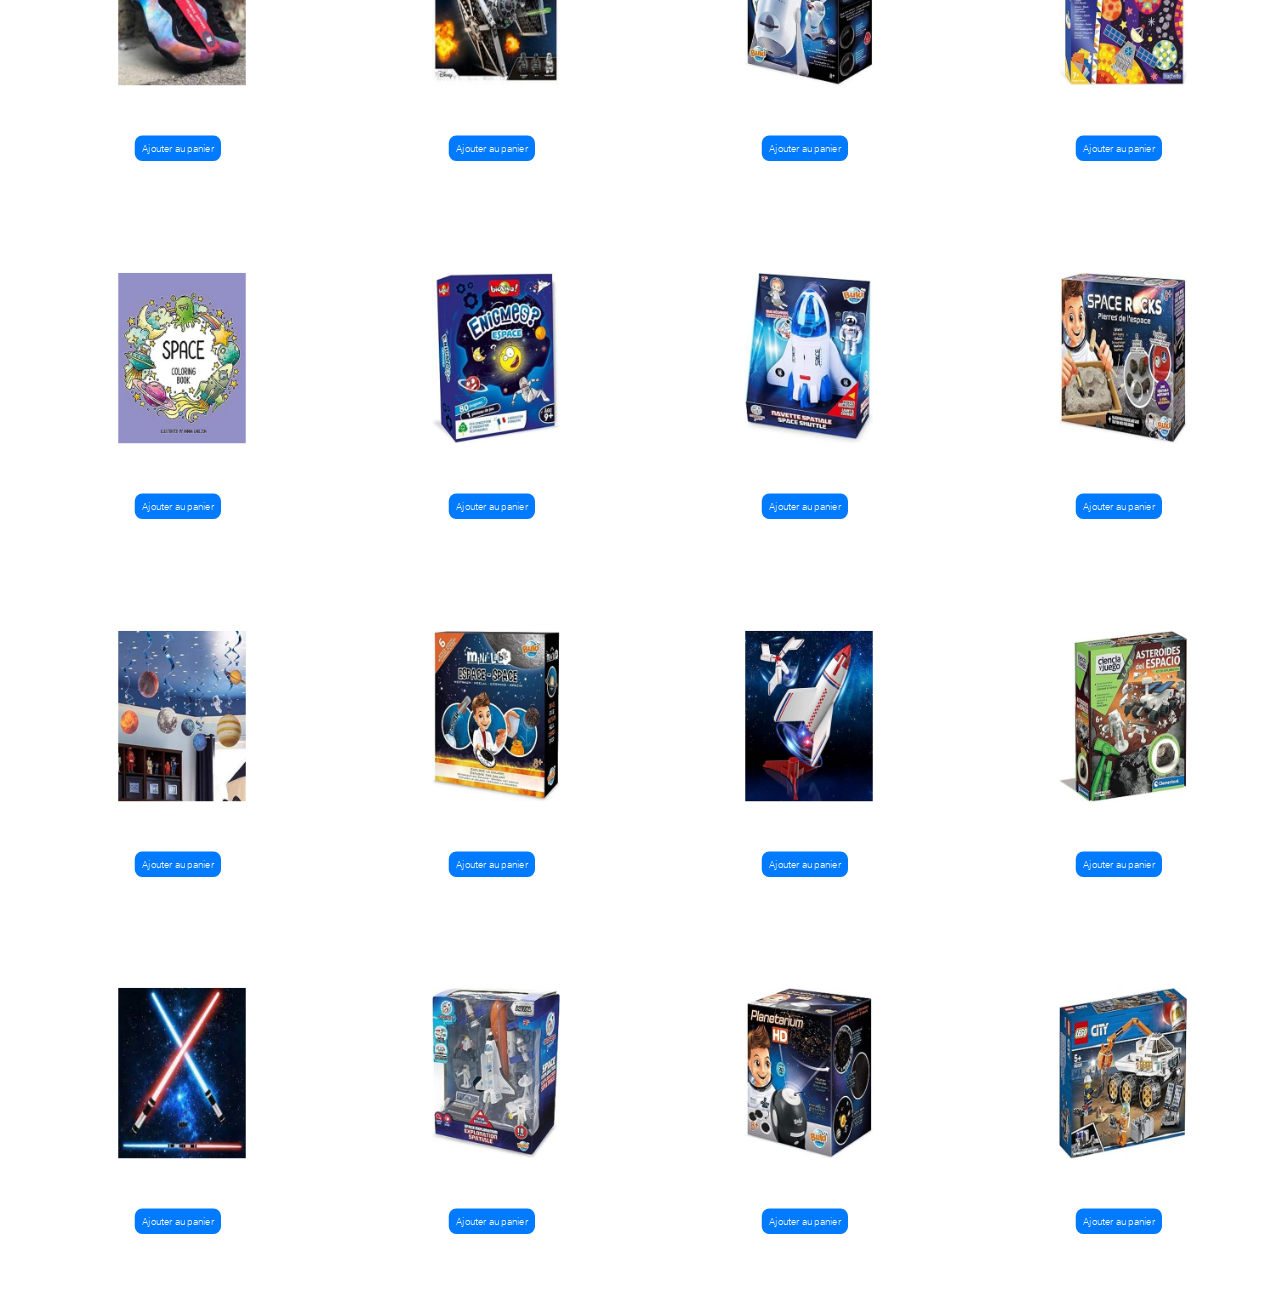
<file: Projets web/Space Xi/other page/shop.html>
<!DOCTYPE html>
<html lang="en">
<head>
    <meta charset="UTF-8">
    <meta http-equiv="X-UA-Compatible" content="IE=edge">
    <meta name="viewport" content="width=device-width, initial-scale=1.0">
    <link rel="stylesheet" href="../style/styleshop.css">
    <link type = "image/x-icon" rel = "shortcut icon" href ="../image/7625311_ring_planet_space_astronomy_universe_icon.png"/>
    <title>Space xi</title>
</head>
<body>
        <!-- PANIER -->
        <div class="cart-icon" onclick="toggleCart()">🛒</div>
        <div id="cart" class="cart">
            <h2 class="soratrapanier">Votre panier</h2>
            <ul id="cart-items" class="gg">
                <!-- Les articles ajoutés au panier seront listés ici -->
            </ul>
            <p class="soratrapanier"><strong>Total : </strong> <span id="cart-total">0</span> Ariary</p>
           <a href="../jetX/jetX.html"> <button class="zesta1" onclick="redirectToCheckout()">Acheter</button></a>
        </div>
    <section class="headersect">
        <div class="container">
            <header class="navbar">
                <div class="logo">
                    <img src="../image/31251_astroid_planet_moon_icon.png" alt="">
                </div>
                <nav>
                    <ul>
                        <li><a href="../accueil.html">acceuil</a></li>
                        <li><a href="#">produit</a></li>
                        <li><a href="../other page/apropos.html">à propos</a></li>
                        <li><a href="">contact</a></li>
                        <li><a href="../other page/login.html">account</a></li>
                    </ul>
                    <img src="../image/7625311_ring_planet_space_astronomy_universe_icon.png" alt="" width="50px">
                </nav>
            </header>
        </div>
    </section>
    <!-- produit -->
    <section class="featured">
        <div class="container">
            <h2 class="txt">FUNKO POP</h2>
            <div class="ex">
                <div class="row">
                        <div class="col2">
                            <img src="../image/produit2/fig/1.jpg" alt="">
                            <h3>Figurine Gardien de la galaxie : Cosmo</h3>
                            <p>110K Ariary</p>
                            <button class="zesta" onclick="addToCart('Cosmo', 110000)">Ajouter au panier</button>
                        </div>
                        <div class="col2">
                            <img src="../image/produit2/fig/2.jpg" alt="">
                            <h3>Figurine Marvel : Tony Stark</h3>
                            <p>105K Ariary</p>
                            <button class="zesta" onclick="addToCart('Tony Stark', 105000)">Ajouter au panier</button>
                        </div>
                        <div class="col2">
                            <img src="../image/produit2/fig/3.jpg" alt="">
                            <h3>Figurine Star Wars : R2-D2</h3>
                            <p>150K Ariary</p>
                            <button class="zesta" onclick="addToCart('R2-D2', 150000)">Ajouter au panier</button>
                        </div>
                        <div class="col2">
                            <img src="../image/produit2/fig/4.jpg" alt="">
                            <h3>Figurine Star Wars : Sabine Wren</h3>
                            <p>100K Ariary</p>
                            <button class="zesta" onclick="addToCart('Sabine Wren', 100000)">Ajouter au panier</button>
                        </div>
                </div>
                <div class="row">
                    <div class="col2">
                        <img src="../image/produit2/fig/5.jpg" alt="">
                        <h3>Figurine Star Wars : The Mandalorian</h3>
                        <p>110K Ariary</p>
                        <button class="zesta" onclick="addToCart('The Mandalorian', 110000)">Ajouter au panier</button>
                    </div>
                    <div class="col2">
                        <img src="../image/produit2/fig/6.jpg" alt="">
                        <h3>Figurine Marvel : Taskmaster</h3>
                        <p>105K Ariary</p>
                        <button class="zesta" onclick="addToCart('Taskmaster', 105000)">Ajouter au panier</button>
                    </div>
                    <div class="col2">
                        <img src="../image/produit2/fig/7.jpg" alt="">
                        <h3>Figurine Star Wars : Stormtrooper</h3>
                        <p>100K Ariary</p>
                        <button class="zesta" onclick="addToCart('Stormtrooper', 100000)">Ajouter au panier</button>
                    </div>
                    <div class="col2">
                        <img src="../image/produit2/fig/8.jpg" alt="">
                        <h3>Figurine Star Wars : Wicket</h3>
                        <p>105K Ariary</p>
                        <button class="zesta" onclick="addToCart('Wicket', 105000)">Ajouter au panier</button>
                    </div>
                </div>
                <div class="row">
                    <div class="col2">
                        <img src="../image/produit2/fig/9.jpg" alt="">
                        <h3>Figurine Star Wars : Chewbacca</h3>
                        <p>100K Ariary</p>
                        <button class="zesta" onclick="addToCart('Chewbacca', 100000)">Ajouter au panier</button>
                    </div>
                    <div class="col2">
                        <img src="../image/produit2/fig/10.jpg" alt="">
                        <h3>Figurine Star Wars : Dark Vader</h3>
                        <p>105K Ariary</p>
                        <button class="zesta" onclick="addToCart('Dark Vader', 105000)">Ajouter au panier</button>
                    </div>
                    <div class="col2">
                        <img src="../image/produit2/fig/11.jpg" alt="">
                        <h3>Figurine Star Wars : Admiral Ackbar</h3>
                        <p>100K Ariary</p>
                        <button class="zesta" onclick="addToCart('Admiral Ackbar', 100000)">Ajouter au panier</button>
                    </div>
                    <div class="col2">
                        <img src="../image/produit2/fig/12.jpg" alt="">
                        <h3>Figurine Gardien de la galaxie : Groot</h3>
                        <p>110K Ariary</p>
                        <button class="zesta" onclick="addToCart('Groot', 110000)">Ajouter au panier</button>
                    </div>
                </div>
                <div class="row">
                    <div class="col2">
                        <img src="../image/produit2/fig/13.jpg" alt="">
                        <h3>Figurine Star Wars : K-250(JEDHA)</h3>
                        <p>100K Ariary</p>
                        <button class="zesta" onclick="addToCart('K-250', 100000)">Ajouter au panier</button>
                    </div>
                    <div class="col2">
                        <img src="../image/produit2/fig/14.jpg" alt="">
                        <h3>Figurine Star Wars : Ahsoka</h3>
                        <p>100K Ariary</p>
                        <button class="zesta" onclick="addToCart('Ahsoka', 100000)">Ajouter au panier</button>
                    </div>
                    <div class="col2">
                        <img src="../image/produit2/fig/15.jpg" alt="">
                        <h3>Figurine Gardien de la galaxie : Mantis</h3>
                        <p>100K Ariary</p>
                        <button class="zesta" onclick="addToCart('Mantis', 100000)">Ajouter au panier</button>
                    </div>
                    <div class="col2">
                        <img src="../image/produit2/fig/16.jpg" alt="">
                        <h3>Figurine Gardien de la galaxie : Star-Lord</h3>
                        <p>100K Ariary</p>
                        <button class="zesta" onclick="addToCart('Star-Lord', 100000)">Ajouter au panier</button>
                    </div>
                </div>
            </div>
            <h2 class="txt">JEUX</h2>
            <div class="ex">
                <div class="row">
                        <div class="col2">
                            <img src="../image/produit2/jeu/1.jpg" alt="">
                            <h3>Dead Space</h3>
                            <p>200K Ariary</p>
                            <button class="zesta" onclick="addToCart('Dead Space', 200000)">Ajouter au panier</button>
                        </div>
                        <div class="col2">
                            <img src="../image/produit2/jeu/2.jpg" alt="">
                            <h3>Call Of Duty VANGUARD</h3>
                            <p>205K Ariary</p>
                            <button class="zesta" onclick="addToCart('COD VANGUARD', 205000)">Ajouter au panier</button>
                        </div>
                        <div class="col2">
                            <img src="../image/produit2/jeu/3.jpg" alt="">
                            <h3>GHOSTRUNNER</h3>
                            <p>200K Ariary</p>
                            <button class="zesta" onclick="addToCart('GHOSTRUNNER', 200000)">Ajouter au panier</button>
                        </div>
                        <div class="col2">
                            <img src="../image/produit2/jeu/4.jpg" alt="">
                            <h3>Deliver Us The Moon</h3>
                            <p>300K Ariary</p>
                            <button class="zesta" onclick="addToCart('Deliver Us To The Moon', 300000)">Ajouter au panier</button>
                        </div>
                </div>
                <div class="row">
                    <div class="col2">
                        <img src="../image/produit2/jeu/5.jpg" alt="">
                        <h3>Ratchet Clank</h3>
                        <p>205K Ariary</p>
                        <button class="zesta" onclick="addToCart('Ratchet Clank', 205000)">Ajouter au panier</button>
                    </div>
                    <div class="col2">
                        <img src="../image/produit2/jeu/6.jpg" alt="">
                        <h3>The Callisto Protocol</h3>
                        <p>300K Ariary</p>
                        <button class="zesta" onclick="addToCart('The Callisto Protocol', 300000)">Ajouter au panier</button>
                    </div>
                    <div class="col2">
                        <img src="../image/produit2/jeu/7.jpg" alt="">
                        <h3>Star Wars Saga Sky Walker</h3>
                        <p>400K Ariary</p>
                        <button class="zesta" onclick="addToCart('Sky Walker', 400000)">Ajouter au panier</button>
                    </div>
                    <div class="col2">
                        <img src="../image/produit2/jeu/8.jpg" alt="">
                        <h3>Star Wars JEDI Fallen Order</h3>
                        <p>310K Ariary</p>
                        <button class="zesta" onclick="addToCart('Fallen Order', 310000)">Ajouter au panier</button>
                    </div>
                </div>
                <div class="row">
                    <div class="col2">
                        <img src="../image/produit2/jeu/9.jpg" alt="">
                        <h3>GODFALL</h3>
                        <p>200K Ariary</p>
                        <button class="zesta" onclick="addToCart('GODFALL', 200000)">Ajouter au panier</button>
                    </div>
                    <div class="col2">
                        <img src="../image/produit2/jeu/10.jpg" alt="">
                        <h3>Nerf Legend the game</h3>
                        <p>200K Ariary</p>
                        <button class="zesta" onclick="addToCart('Nerf Legend', 200000)">Ajouter au panier</button>
                    </div>
                    <div class="col2">
                        <img src="../image/produit2/jeu/11.jpg" alt="">
                        <h3>MARVEL Gardien de la galaxie </h3>
                        <p>210K Ariary</p>
                        <button class="zesta" onclick="addToCart('Gardien de la galaxie', 210000)">Ajouter au panier</button>
                    </div>
                    <div class="col2">
                        <img src="../image/produit2/jeu/12.jpg" alt="">
                        <h3>KAO the Kangaroo</h3>
                        <p>205K Ariary</p>
                        <button class="zesta" onclick="addToCart('KAO The Kangaroo', 205000)">Ajouter au panier</button>
                    </div>
                </div>
                <div class="row">
                    <div class="col2">
                        <img src="../image/produit2/jeu/13.jpg" alt="">
                        <h3>WRECKFEST</h3>
                        <p>305K Ariary</p>
                        <button class="zesta" onclick="addToCart('WRECKFEST', 305000)">Ajouter au panier</button>
                    </div>
                    <div class="col2">
                        <img src="../image/produit2/jeu/14.jpg" alt="">
                        <h3>Chorvs</h3>
                        <p>299K Ariary</p>
                        <button class="zesta" onclick="addToCart('Chorvs', 299000)">Ajouter au panier</button>
                    </div>
                    <div class="col2">
                        <img src="../image/produit2/jeu/15.jpg" alt="">
                        <h3>Destruction ALLSTARS</h3>
                        <p>200K Ariary</p>
                        <button class="zesta" onclick="addToCart('Destruction ALLSTARS', 200000)">Ajouter au panier</button>
                    </div>
                    <div class="col2">
                        <img src="../image/produit2/jeu/16.jpg" alt="">
                        <h3>Planet Coaster</h3>
                        <p>200K Ariary</p>
                        <button class="zesta" onclick="addToCart('Planet Coaster', 200000)">Ajouter au panier</button>
                    </div>
                </div>
            </div>
            <h2>PROJECTEURS</h2>
            <div class="ex">
                <div class="row">
                        <div class="col2">
                            <img src="../image/produit2/proj/1.jpg" alt="">
                            <h3>Projecteur d'étoile de planetarium</h3>
                            <p>160K Ariary</p>
                            <button class='zesta' onclick="addToCart('Projecteur d`etoile de planetarium ', 45000)">Ajouter au panier</button>
                        </div>
                        <div class="col2">
                            <img src="../image/produit2/proj/2.jpg" alt="">
                            <h3>CAIYUE projecteur ciel-étoile</h3>
                            <p>164K Ariary</p>
                            <button class='zesta' onclick="addToCart('CAIYUE Projecteur ciel-étoile',164000)">Ajouter au panier</button>
                        </div>
                        <div class="col2">
                            <img src="../image/produit2/proj/3.jpg" alt="">
                            <h3>Projecteur Galaxy ave USB</h3>
                            <p>115K Ariary</p>
                            <button class='zesta' onclick="addToCart('Projecteur Galaxy avec USB', 115000)">Ajouter au panier</button>                        </div>
                        <div class="col2">
                            <img src="../image/produit2/proj/4.jpg" alt="">
                            <h3>Lampe de projection couleur Magic </h3>
                            <p>133K Ariary</p>
                            <button class='zesta' onclick="addToCart('Lampe de projection couleur Magic', 133000)">Ajouter au panier</button>
                        </div>
                </div>
                <div class="row">
                    <div class="col2">
                        <img src="../image/produit2/proj/5.jpg" alt="">
                        <h3>Meinice projecteur ciel-étoile</h3>
                        <p>110K Ariary</p>
                        <button class='zesta' onclick="addToCart('Meinice Projecteur', 110000)">Ajouter au panier</button>
                    </div>
                    <div class="col2">
                        <img src="../image/produit2/proj/6.jpg" alt="">
                        <h3>KAMHX projecteur Astronaute</h3>
                        <p>142K Ariary</p>
                        <button class='zesta' onclick="addToCart('KAMHX Projecteur Astronaute', 142000)">Ajouter au panier</button>
                    </div>
                    <div class="col2">
                        <img src="../image/produit2/proj/7.jpg" alt="">
                        <h3>SUPPOU projecteur ciel-étoilé</h3>
                        <p>210K Ariary</p>
                        <button class='zesta' onclick="addToCart('SUPPOU Projecteur ciel-étoilé', 210000)">Ajouter au panier</button>
                    </div>
                    <div class="col2">
                        <img src="../image/produit2/proj/8.jpg" alt="">
                        <h3>NISIYAMA  Astronaute</h3>
                        <p>210K Ariary</p>
                        <button class='zesta' onclick="addToCart('NISIYAMA Astronaute', 210000)">Ajouter au panier</button>
                    </div>
                </div>
                <div class="row">
                    <div class="col2">
                        <img src="../image/produit2/proj/9.jpg" alt="">
                        <h3>Playground projecteur Galaxy </h3>
                        <p>165K Ariary</p>
                        <button class='zesta' onclick="addToCart('Playground Projecteur Galaxy', 165000)">Ajouter au panier</button>
                    </div>
                    <div class="col2">
                        <img src="../image/produit2/proj/10.jpg" alt="">
                        <h3>Projecteur ciel-étoile Alexa</h3>
                        <p>228K Ariary</p>
                        <button class='zesta' onclick="addToCart('Projecteur ciel-étoile Alexa', 228000)">Ajouter au panier</button>
                    </div>
                    <div class="col2">
                        <img src="../image/produit2/proj/11.jpg" alt="">
                        <h3>Veilleuse nébuleur LED</h3>
                        <p>152K Ariary</p>
                        <button class='zesta' onclick="addToCart('Veilleuse nébuleur', 152000)">Ajouter au panier</button>
                    </div>
                    <div class="col2">
                        <img src="../image/produit2/proj/12.jpg" alt="">
                        <h3>JOnathan projecteur glady</h3>
                        <p>99K Ariary</p>
                        <button class='zesta' onclick="addToCart('JOnathan Projecteur glady', 99000)">Ajouter au panier</button>
                    </div>
                </div>
                <div class="row">
                    <div class="col2">
                        <img src="../image/produit2/proj/13.jpg" alt="">
                        <h3>ANSTEIKER Veilleuse </h3>
                        <p>91K Ariary</p>
                        <button class='zesta' onclick="addToCart('ANSTEIKER veilleuse', 91000)">Ajouter au panier</button>
                    </div>
                    <div class="col2">
                        <img src="../image/produit2/proj/14.jpg" alt="">
                        <h3>TONAR lampe a fibre</h3>
                        <p>71K Ariary</p>
                        <button class='zesta' onclick="addToCart('TONAR lampe a fibre', 71000)">Ajouter au panier</button>
                    </div>
                    <div class="col2">
                        <img src="../image/produit2/proj/15.jpg" alt="">
                        <h3>NEKENA Projecteur veilleuse</h3>
                        <p>118K Ariary</p>
                        <button class='zesta' onclick="addToCart('NEKENA Projecteur Veilleuse', 118000)">Ajouter au panier</button>
                    </div>
                    <div class="col2">
                        <img src="../image/produit2/proj/16.jpg" alt="">
                        <h3>NIRY BE projecteur atody</h3>
                        <p>100K Ariary</p>
                        <button class='zesta' onclick="addToCart('NIRY BE Projecteur Atody', 100000)">Ajouter au panier</button>
                    </div>
                </div>
            </div>
            <h2>AUTRES</h2>
            <div class="ex">
                <div class="row">
                        <div class="col2">
                            <img src="../image/produit2/au/1.jpg" alt="">
                            <h3>NKRR foam posit</h3>
                            <p>1M Ariary</p>
                            <button class='zesta' onclick="addToCart('NKRR foam posit', 1000000)">Ajouter au panier</button>
                        </div>
                        <div class="col2">
                            <img src="../image/produit2/au/2.jpg" alt="">
                            <h3>Coloring book</h3>
                            <p>44K Ariary</p>
                            <button class='zesta' onclick="addToCart('Coloring Book', 44000)">Ajouter au panier</button>
                        </div>
                        <div class="col2">
                            <img src="../image/produit2/au/3.jpg" alt="">
                            <h3>Deco éspace</h3>
                            <p>40K Ariary</p>
                            <button class='zesta' onclick="addToCart('Deco Espace', 40000)">Ajouter au panier</button>
                        </div>
                        <div class="col2">
                            <img src="../image/produit2/au/4.jpg" alt="">
                            <h3>STAR WARS sword</h3>
                            <p>250k</p>
                            <button class='zesta' onclick="addToCart('STAR WARS sword', 250000)">Ajouter au panier</button>
                        </div>
                </div>
                <div class="row">
                    <div class="col2">
                        <img src="../image/produit2/au/5.jpg" alt="">
                        <h3>Lego STAR WARS</h3>
                        <p>324K Ariary</p>
                        <button class='zesta' onclick="addToCart('Lego STAR WARS', 324000)">Ajouter au panier</button>
                    </div>
                    <div class="col2">
                        <img src="../image/produit2/au/6.jpg" alt="">
                        <h3>Enigme space</h3>
                        <p>50K Ariary</p>
                        <button class='zesta' onclick="addToCart('Enigme space', 50000)">Ajouter au panier</button>
                    </div>
                    <div class="col2">
                        <img src="../image/produit2/au/7.jpg" alt="">
                        <h3>Buki mini-lab</h3>
                        <p>54K Ariary</p>
                        <button class='zesta' onclick="addToCart('Buki mini-lab', 54000)">Ajouter au panier</button>
                    </div>
                    <div class="col2">
                        <img src="../image/produit2/au/8.jpg" alt="">
                        <h3>Buki exploration</h3>
                        <p>90K Ariary</p>
                        <button class='zesta' onclick="addToCart('Biki exploration', 90000)">Ajouter au panier</button>
                    </div>
                </div>
                <div class="row">
                    <div class="col2">
                        <img src="../image/produit2/au/9.jpg" alt="">
                        <h3>Buki Planetarium</h3>
                        <p>80K Ariary</p>
                        <button class='zesta' onclick="addToCart('Buki planetarium', 80000)">Ajouter au panier</button>
                    </div>
                    <div class="col2">
                        <img src="../image/produit2/au/10.jpg" alt="">
                        <h3>JET toy</h3>
                        <p> 989K Ariary</p>
                        <button class='zesta' onclick="addToCart('Jet Toy', 989000)">Ajouter au panier</button>
                    </div>
                    <div class="col2">
                        <img src="../image/produit2/au/11.jpg" alt="">
                        <h3>jet x-0</h3>
                        <p>80K Ariary</p>
                        <button class='zesta' onclick="addToCart('Jet x-0', 80000)">Ajouter au panier</button>
                    </div>
                    <div class="col2">
                        <img src="../image/produit2/au/12.jpg" alt="">
                        <h3>Buki Planetarium</h3>
                        <p>110K Ariary</p>
                        <button class='zesta' onclick="addToCart('Buki Planetarium', 110000)">Ajouter au panier</button>
                    </div>
                </div>
                <div class="row">
                    <div class="col2">
                        <img src="../image/produit2/au/13.jpg" alt="">
                        <h3>Coffet mosaiique</h3>
                        <p>120K Ariary</p>
                        <button class='zesta' onclick="addToCart('Coffet Mosaiique', 120000)">Ajouter au panier</button>
                    </div>
                    <div class="col2">
                        <img src="../image/produit2/au/14.jpg" alt="">
                        <h3>Buki Space rock</h3>
                        <p>142K Ariary</p>
                        <button class='zesta' onclick="addToCart('Buki Space Rock', 142000)">Ajouter au panier</button>
                    </div>
                    <div class="col2">
                        <img src="../image/produit2/au/15.jpg" alt="">
                        <h3>koto be</h3>
                        <p>54K Ariary</p>
                        <button class='zesta' onclick="addToCart('Koto Be', 54000)">Ajouter au panier</button>
                    </div>
                    <div class="col2">
                        <img src="../image/produit2/au/16.jpg" alt="">
                        <h3>koto kely</h3>
                        <p>45K Ariary</p>
                        <button class='zesta' onclick="addToCart('Koto Kely', 45000)">Ajouter au panier</button>
                    </div>
                </div>
            </div>
        </div>
    </section>
    <script src="../js/script.js"></script>
</body>
</html>
</file>
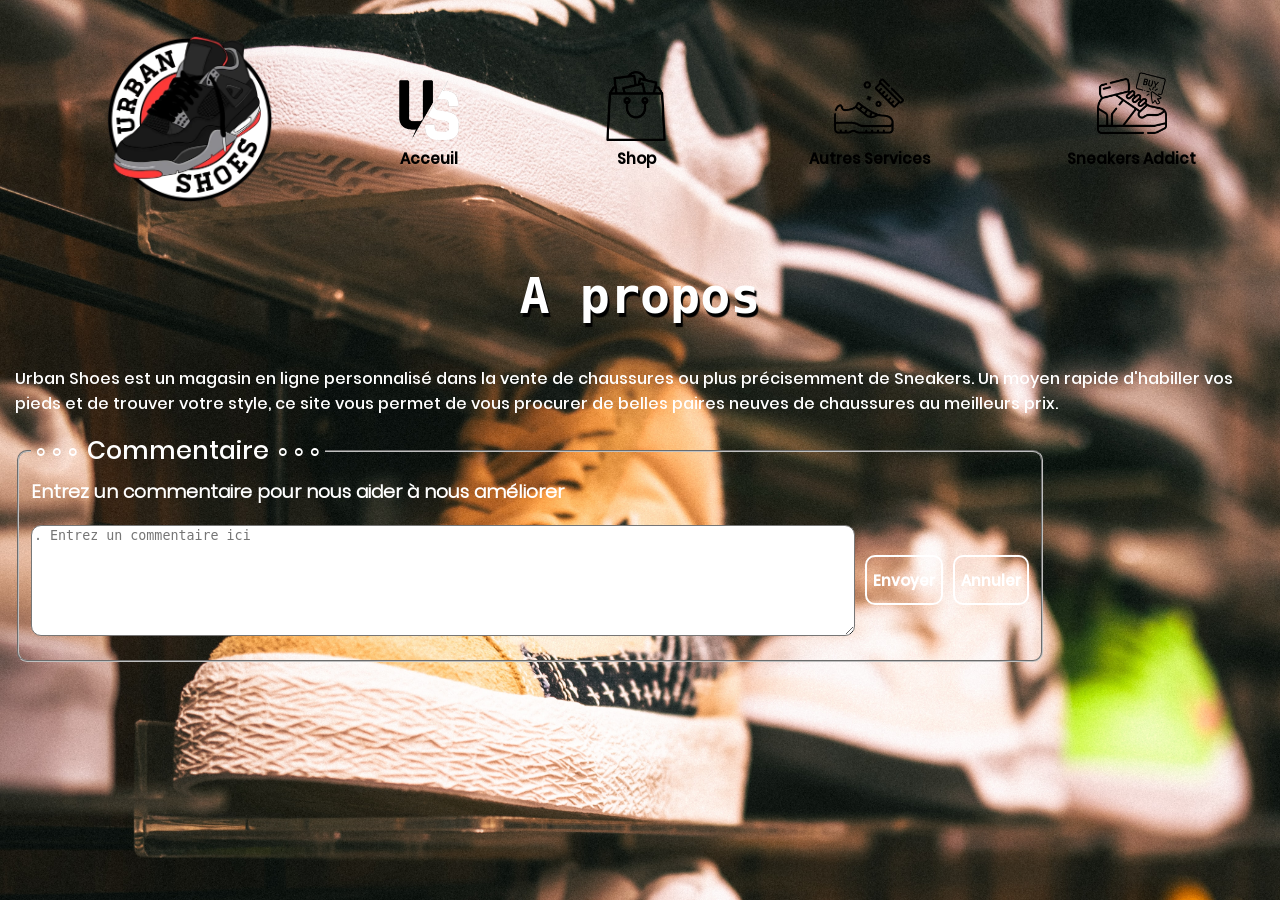
<file: Projets web/Urban Shoes/other/a propos.html>
<!DOCTYPE html>
<html lang="fr">
<head>
    <meta charset="UTF-8">
    <meta http-equiv="X-UA-Compatible" content="IE=edge">
    <meta name="viewport" content="width=device-width, initial-scale=1.0">
    <title>Urban Shoes - A propos</title>
    <link rel="stylesheet" href="../css/style.css">
    <link type = "image/x-icon" rel = "shortcut icon" href ="../icone/us 1.png"/>
</head>
<body style="background-image: url(../img/bg5.jpg);" class="bc">
    <section>
        <header class="header">
            <img src="../img/Logo US.png" class="img">
            <nav class="nav">
                <figure>
                    <a href = "../projet.html" class="acc"><img src="../icone/us 1.png"></a>
                    <figcaption>
                        Acceuil
                    </figcaption>  
                </figure>
                <figure>
                    <a  href = "../other/shop.html" class="acc"><img src="../icone/shopping-bag.png"></a>
                    <figcaption>
                        Shop
                    </figcaption>  
                </figure>
                <figure>
                    <a href = "../other/autres.html" class="acc"><img src="../icone/shoes.png"></a>
                    <figcaption>
                        Autres Services
                    </figcaption>  
                </figure>
                <figure>
                    <a href="../other/login.html" class="acc"><img src="../icone/sneaker.png"></a>
                    <figcaption>
                        Sneakers Addict 
                    </figcaption>  
                </figure>
            </nav>
        </header>
        <div>
            <h1 class="title">A propos</h1>
            <p class="pp">Urban Shoes est un magasin en ligne personnalisé dans la vente de chaussures ou plus précisemment de Sneakers. Un moyen rapide d'habiller vos pieds et de trouver votre style, ce site vous permet de vous procurer de belles paires neuves de chaussures au meilleurs prix.</p>
        </div>
    </section>
    <fieldset class="coms">
        <legend > ∘∘∘ Commentaire ∘∘∘ </legend>
        <h3>Entrez un commentaire pour nous aider à nous améliorer</h3>
        <div class="bloc">  
            <textarea name="Commentaire" cols="100" rows="7" placeholder=". Entrez un commentaire ici" class="blc"></textarea> 
            <button class="but"><a href="#">Envoyer </a></button>
            <button class="but"><a href="#">Annuler</a></button>
        </div> 
    </fieldset>
</body>
</html>
</file>
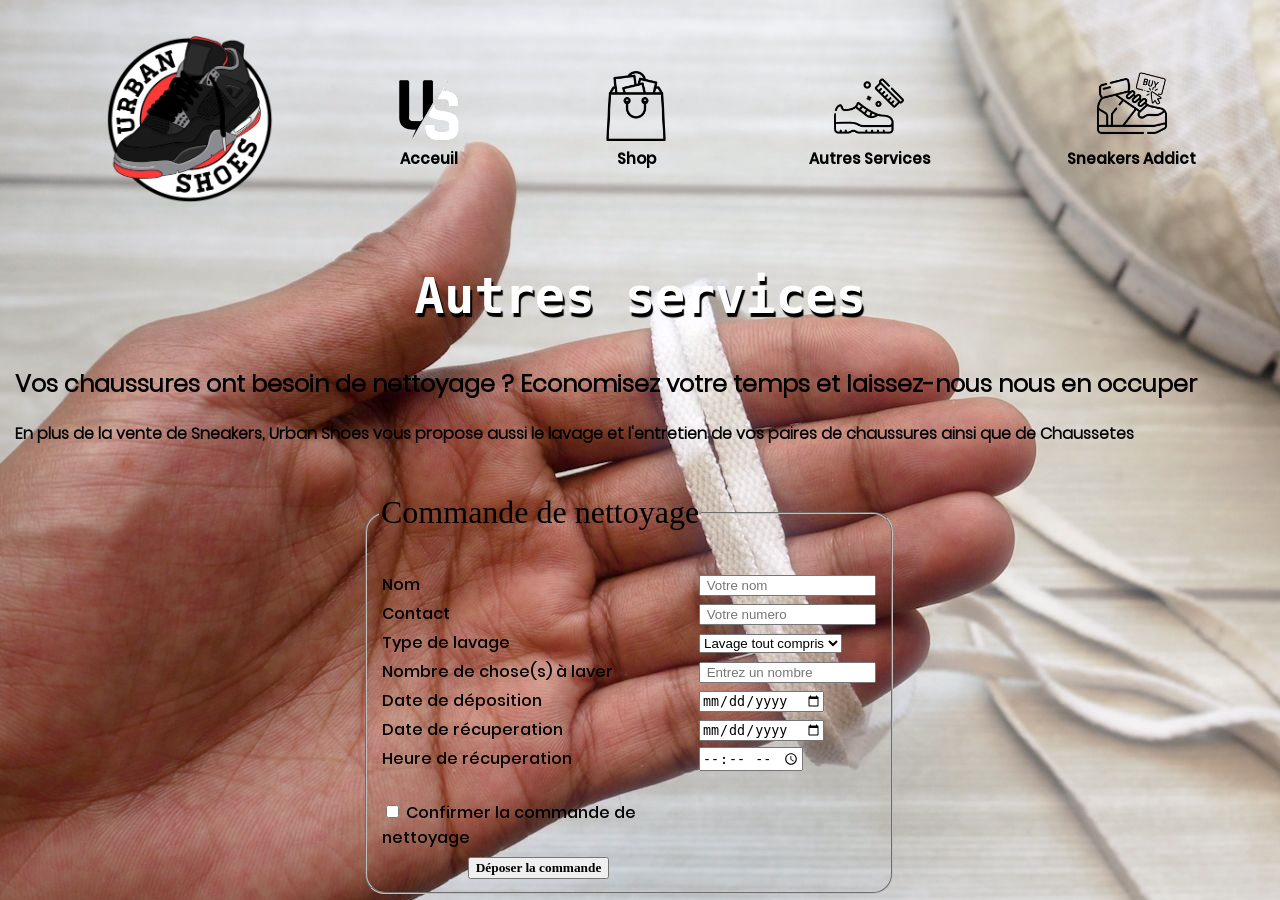
<file: Projets web/Urban Shoes/other/autres.html>
<!DOCTYPE html>
<html lang="fr">
<head>
    <meta charset="UTF-8">
    <meta http-equiv="X-UA-Compatible" content="IE=edge">
    <meta name="viewport" content="width=device-width, initial-scale=1.0">
    <title>Urban Shoes - Autres services</title>
    <link rel="stylesheet" href="../css/style.css">
    <link type = "image/x-icon" rel = "shortcut icon" href ="../icone/us 1.png"/>
</head>
<body style="background: url('../img/bg3.jpg')" class="bc">
    <section>
        <header class="header">
            <img src="../img/Logo US.png" class="img" >
            <nav class="nav">
                <figure>
                    <a href = "../projet.html" class="acc"><img src="../icone/us 1.png"></a>
                    <figcaption>
                        Acceuil
                    </figcaption>  
                </figure>
                <figure>
                    <a  href = "../other/shop.html" class="acc"><img src="../icone/shopping-bag.png"></a>
                    <figcaption>
                        Shop
                    </figcaption>  
                </figure>
                <figure>
                    <a href = "#" class="acc"><img src="../icone/shoes.png"></a>
                    <figcaption>
                        Autres Services
                    </figcaption>  
                </figure>
                <figure>
                    <a href="../other/login.html" class="acc"><img src="../icone/sneaker.png"></a>
                    <figcaption>
                        Sneakers Addict
                    </figcaption>  
                </figure>
            </nav>
        </header>
        <div>
            <h1 class="title">Autres services</h1>
            <h2>Vos chaussures ont besoin de nettoyage ? Economisez votre temps et laissez-nous nous en occuper</h2>
            <p><strong>En plus de la vente de Sneakers, Urban Shoes vous propose aussi le lavage et l'entretien de vos paires de chaussures ainsi que de Chaussetes</strong></p>
        </div>
    </section>
    <fieldset class="log">
        <legend>
            <p style="font-size: xx-large;" class="titre">Commande de nettoyage</p>
        </legend>
        <table>
            <tr>
                <td>Nom</td>
                <td><input type="text" placeholder=" Votre nom"></td>
            </tr>
            <tr>
                <td>Contact</td>
                <td><input type="text" placeholder=" Votre numero"></td>
            </tr>
            <tr>
                <td>Type de lavage </td>
                <td>
                    <select name="type de lavage">
                        <option value="">Lavage tout compris</option>
                        <option value="">Chaussure seule</option>
                        <option value="">Lacets</option>
                        <option value="">Semelles</option>
                        <option value="">Chaussetes</option>
                    </select>
                </td>   
            </tr>
            <tr>
                <td>Nombre de chose(s) à laver</td>
                <td><input type="number" placeholder=" Entrez un nombre"></td>
            </tr>
            <tr>
                <td>Date de déposition</td>
                <td><input type="date"></td>
            </tr>
            <tr>
                <td>Date de récuperation</td>
                <td><input type="date"></td>
            </tr>
            <tr>
                <td>Heure de récuperation</td>
                <td><input type="time"></td>
            </tr>
            <tr>
                <td>
                    <br>
                    <input type="checkbox" name="accept">
                    <label >Confirmer la commande de nettoyage</label>
                </td>
            </tr>
            <tr>
                <th><input type="submit" value="Déposer la commande" style="font-family: nav; font-weight: bold; " ></th>
            </tr>
        </table>
    </fieldset>
</body>
</html>
</file>
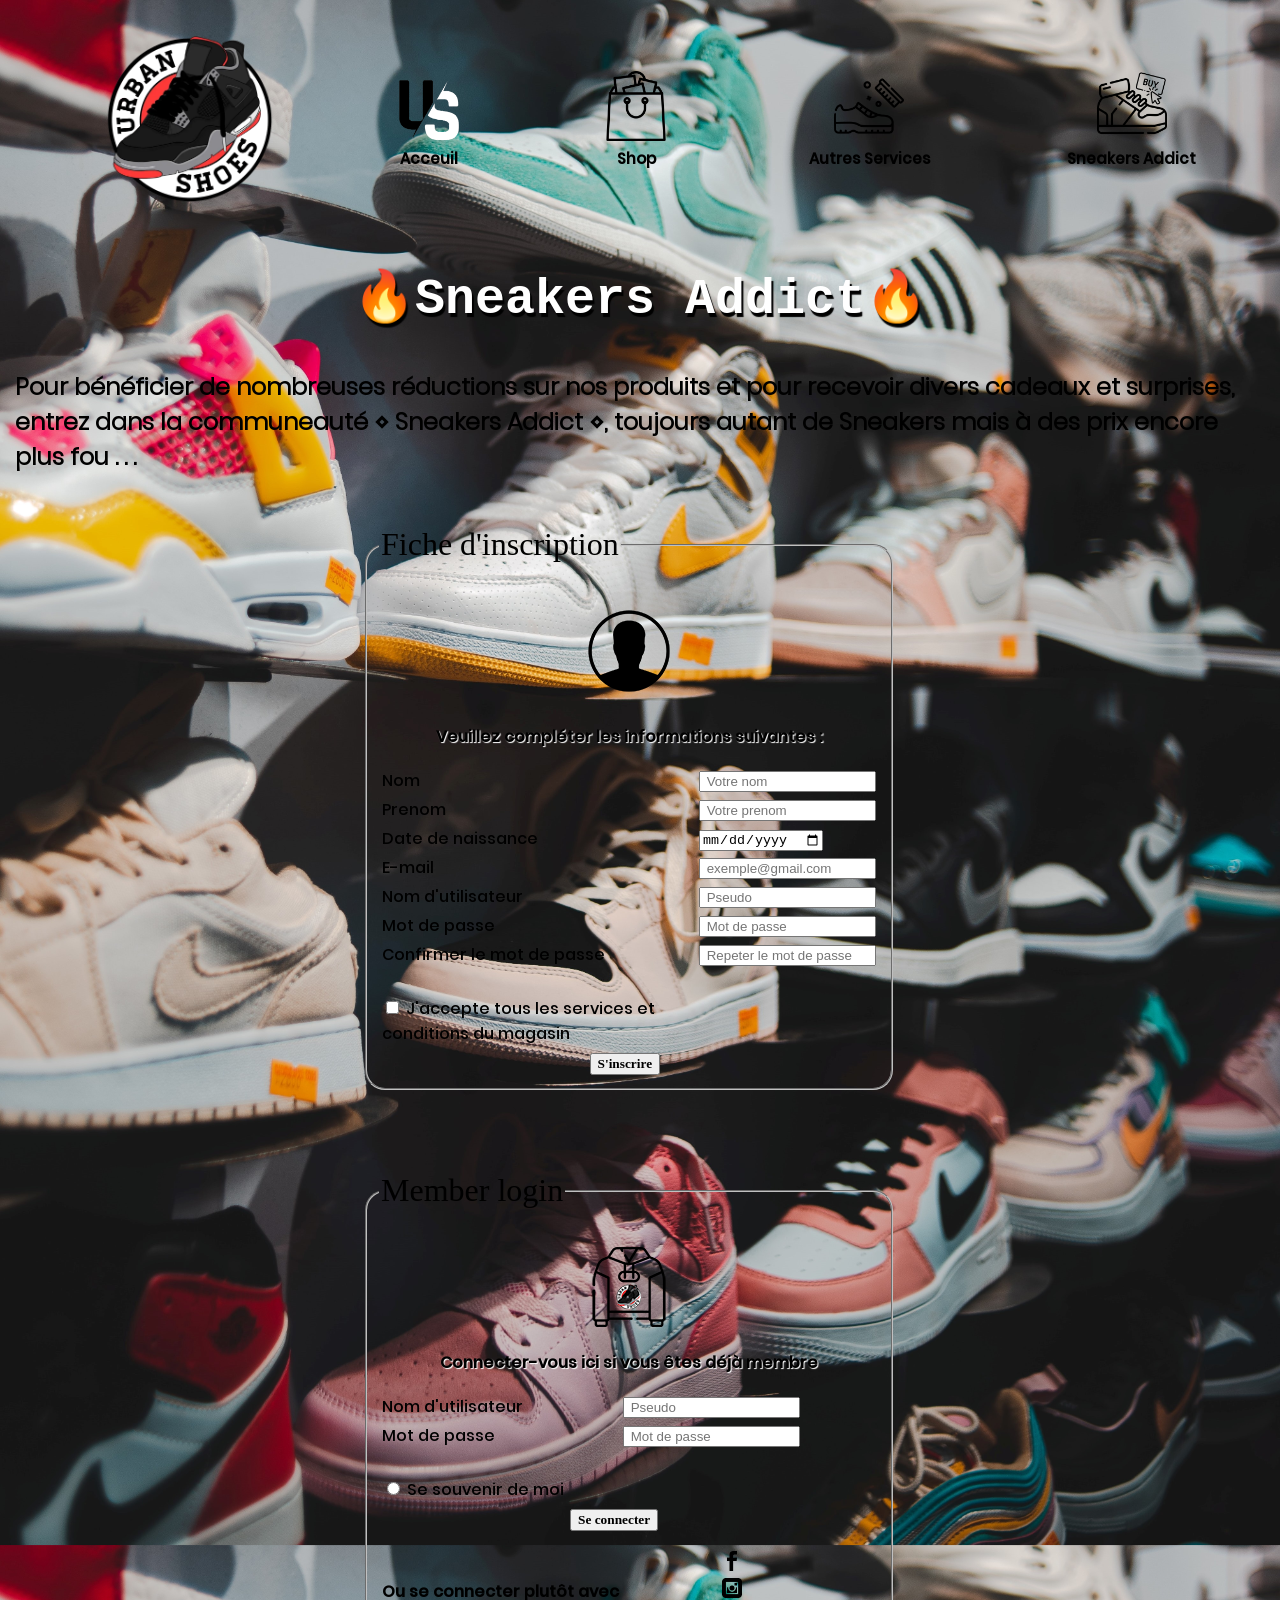
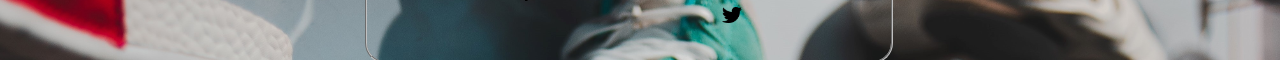
<file: Projets web/Urban Shoes/other/login.html>
<!DOCTYPE html>
<html lang="fr">
<head>
    <meta charset="UTF-8">
    <meta http-equiv="X-UA-Compatible" content="IE=edge">
    <meta name="viewport" content="width=device-width, initial-scale=1.0">
    <title>Urban Shoes - Sneakers Lover</title>
    <link rel="stylesheet" href="../css/style.css">
    <link type = "image/x-icon" rel = "shortcut icon" href ="../icone/us 1.png"/>
</head>
<body style="background-image: url('../img/bg4.jpg')" class="bc">
    <section>
        <header class="header">
            <img src="../img/Logo US.png" class="img">
            <nav class="nav">
                <figure>
                    <a href = "../projet.html" class="acc"><img src="../icone/us 1.png"></a>
                    <figcaption>
                        Acceuil
                    </figcaption>  
                </figure>
                <figure>
                    <a  href = "../other/shop.html" class="acc"><img src="../icone/shopping-bag.png"></a>
                    <figcaption>
                        Shop
                    </figcaption>  
                </figure>
                <figure>
                    <a href = "../other/autres.html" class="acc"><img src="../icone/shoes.png"></a>
                    <figcaption>
                        Autres Services
                    </figcaption>  
                </figure>
                <figure>
                    <a href="#" class="acc"><img src="../icone/sneaker.png"></a>
                    <figcaption>
                        Sneakers Addict
                    </figcaption>  
                </figure>
            </nav>
        </header>
        <div>
            <h1 class="title">🔥Sneakers Addict🔥</h1>
            <h2>Pour bénéficier de nombreuses réductions sur nos produits et pour recevoir divers cadeaux et surprises, entrez dans la communeauté ⋄ Sneakers Addict ⋄, toujours autant de Sneakers mais à des prix encore plus fou . . .  </h2>
        </div>  
    </section>
    <div>
        <section>
            <fieldset class="log">
                <legend>
                    <p style="font-size: xx-large;" class="titre">Fiche d'inscription</p>
                </legend>
                <table>
                    <div class="ilo">
                        <img src="../icone/log.png">
                        <p>Veuillez compléter les informations suivantes :</p>
                    </div>
                    <tr>
                        <td>Nom</td>
                        <td><input type="text" placeholder=" Votre nom"></td>
                    </tr>
                    <tr>
                        <td>Prenom</td>
                        <td><input type="text" placeholder=" Votre prenom"></td>
                    </tr>
                    <tr>
                        <td>Date de naissance</td>
                        <td><input type="date"></td>
                    </tr>
                    <tr>
                        <td><e-mail>E-mail</e-mail></td>
                        <td><input type="email" placeholder=" exemple@gmail.com"></td>
                    </tr>
                    <tr>
                        <td>Nom d'utilisateur</td>
                        <td><input type="text" placeholder=" Pseudo"></td>
                    </tr>
                    <tr>
                        <td>Mot de passe</td>
                        <td><input type="password" placeholder=" Mot de passe"></td>
                    </tr>
                    <tr>
                        <td>Confirmer le mot de passe</td>
                        <td><input type="password" placeholder=" Repeter le mot de passe"></td>
                    </tr>
                    <tr>
                        <td>
                            <br>
                            <input type="checkbox" name="accept">
                            <label >J'accepte tous les services et conditions du magasin</label>
                        </td>
                    </tr>
                    <tr>
                        <th class="bt"><input type="submit" value="S'inscrire" style="font-family: nav; font-weight: bold; " ></th>
                    </tr>
                </table>
            </fieldset>
            <fieldset class="log">
                <legend>
                    <p style="font-size: xx-large;" class="titre">Member login</p>
                </legend>
                <table>
                    <div class="ilo">
                        <img src="../icone/hoodie copie.png">
                        <p>Connecter-vous ici si vous êtes déjà membre</p>
                    </div>
                        <td>Nom d'utilisateur</td>
                        <td><input type="text" placeholder=" Pseudo"></td>
                    </tr>
                    <tr>
                        <td>Mot de passe</td>
                        <td><input type="password" placeholder=" Mot de passe"></td>
                    </tr>
                    <tr>
                        <td>
                            <br>
                            <input type="radio" name="accept">
                            <label >Se souvenir de moi</label>
                        </td>
                    </tr>
                    <tr>
                        <th class="bi"><input type="submit" value="Se connecter" style="font-family: nav; font-weight: bold; " ></th>
                    </tr>
                    <tr>
                        <th>Ou se connecter plutôt avec </th>
                        <th>
                           <ul class="list">
                                <li><a href="https://www.facebook.com" target="_blank"><img src="../icone/social_facebook.png"></a></li>
                                <li><a href="https://www.instagram.com" target="_blank"><img src="../icone/social_instagram_square.png"></a></li>
                                <li><a href="https://www.twitter.com" target="_blank"><img src="../icone/social_twitter.png"></a></li>
                            </ul>
                        </th>
                    </tr>
                </table>
            </fieldset>
        </section>
    </div>
</body>
</html>
</file>
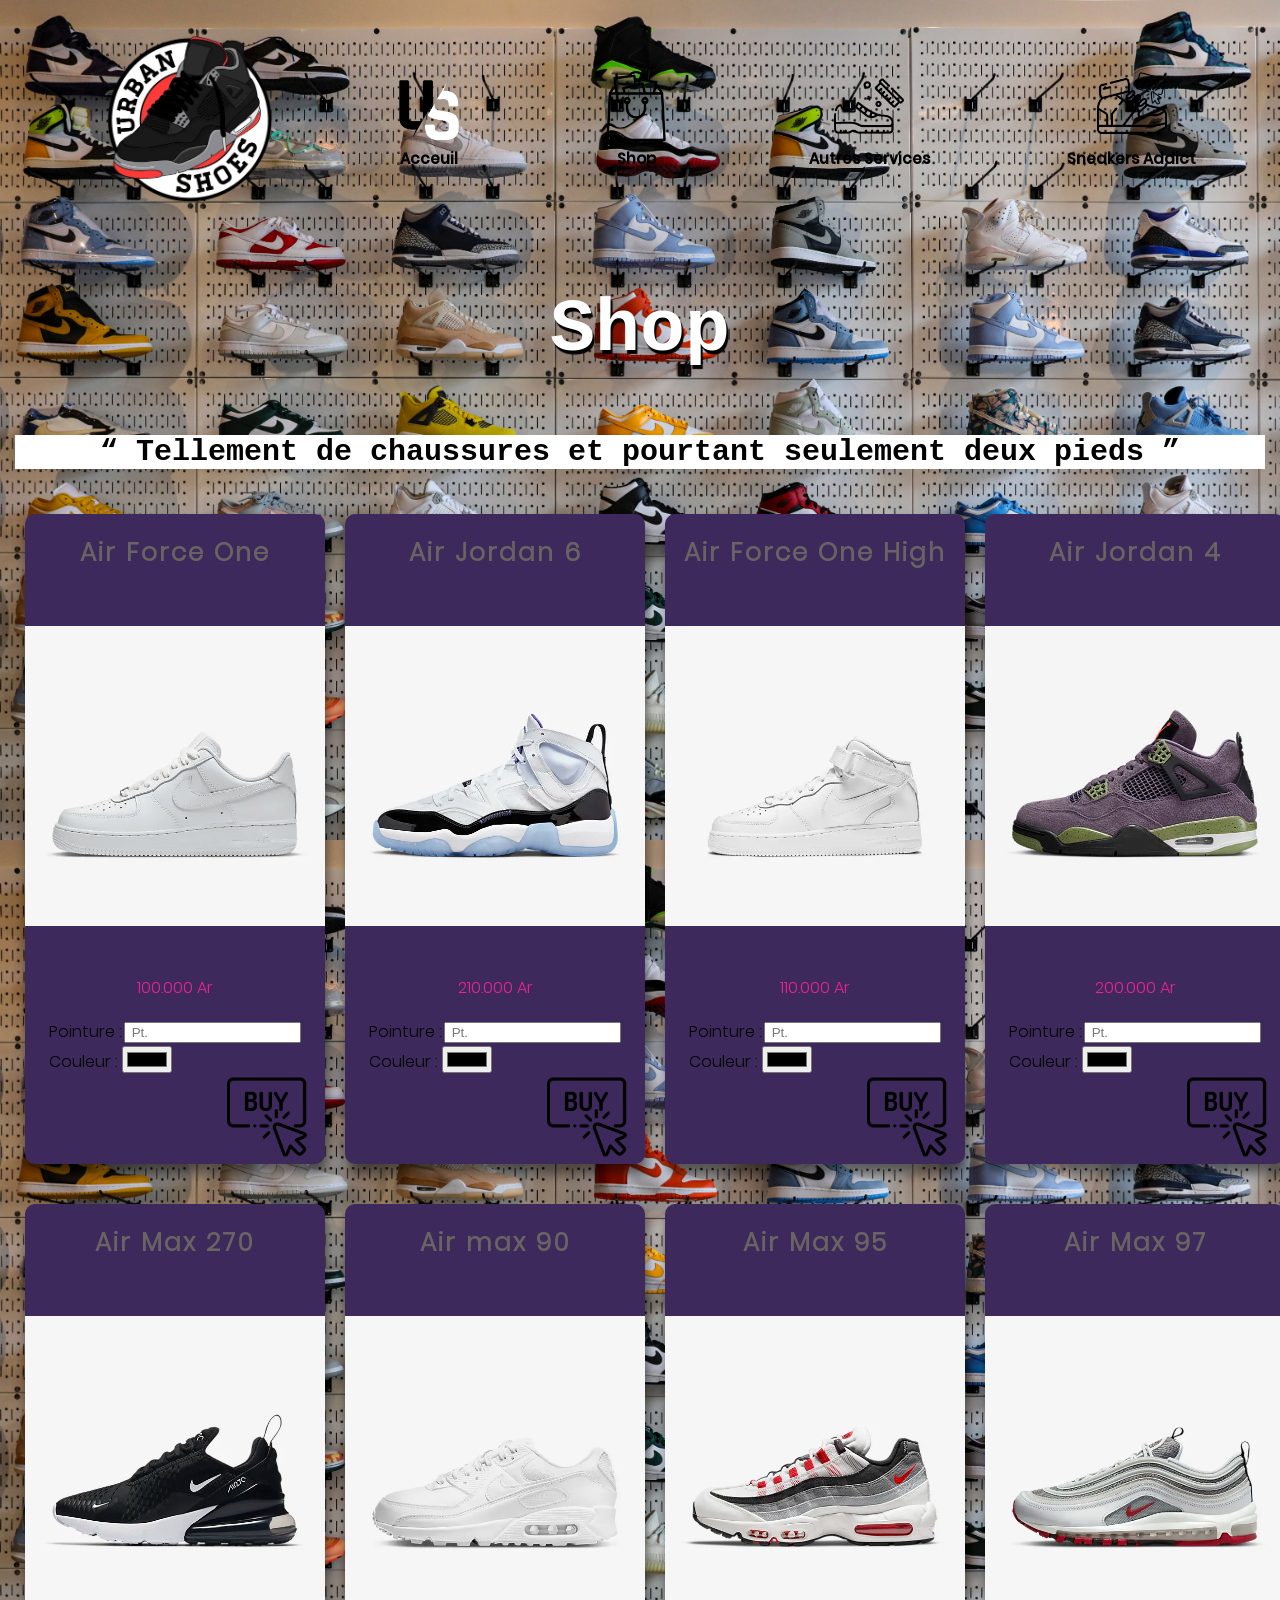
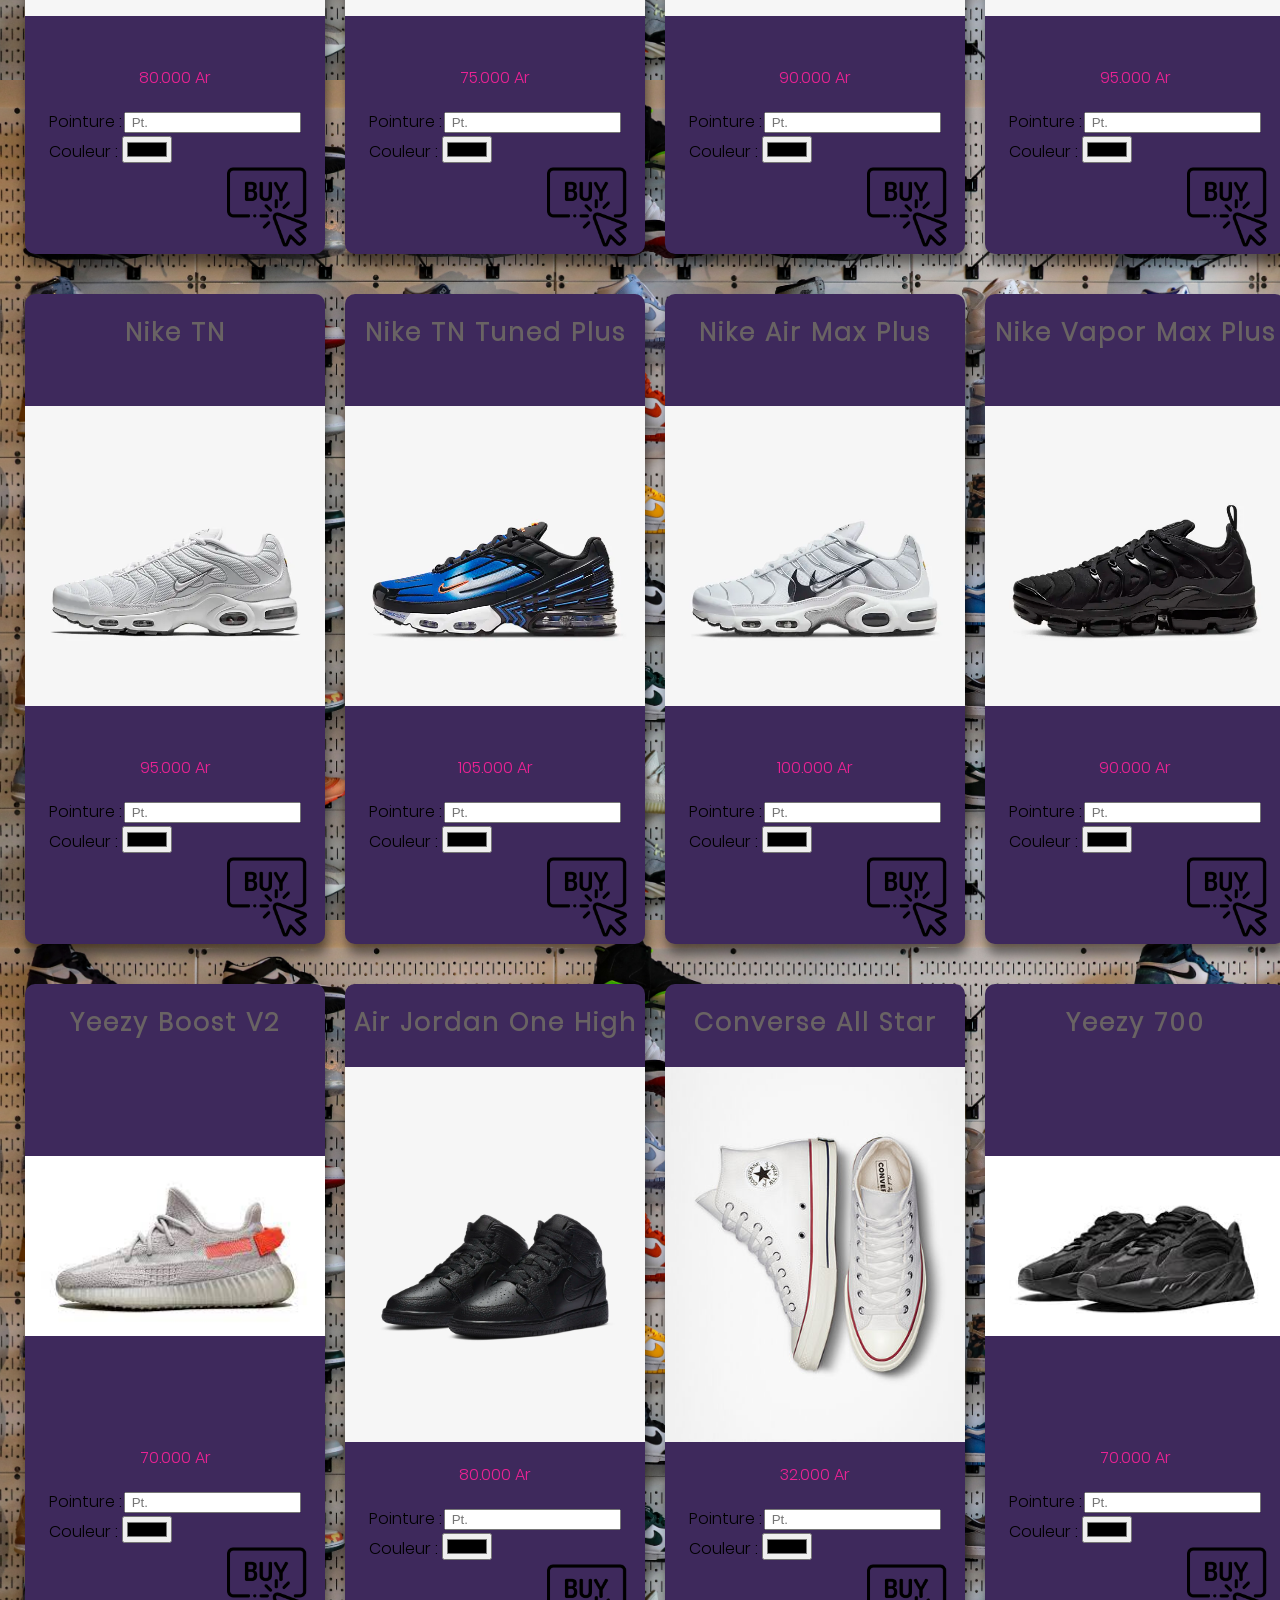
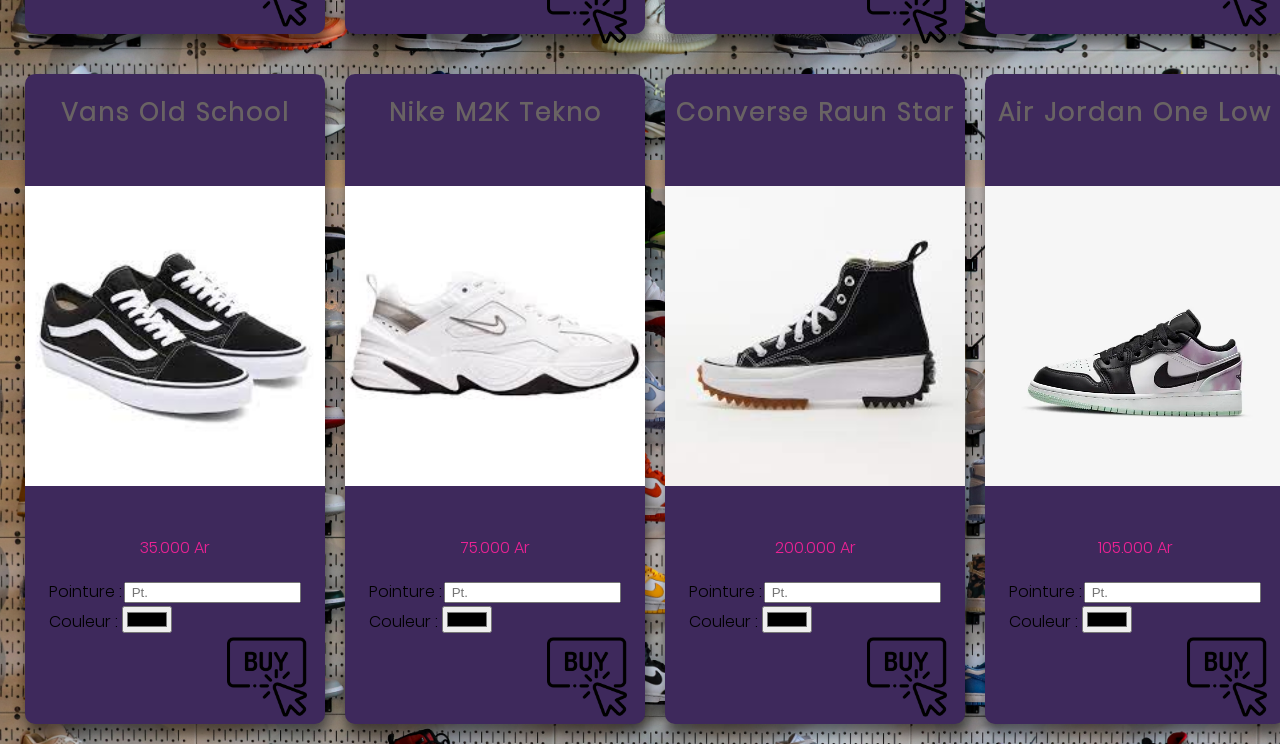
<file: Projets web/Urban Shoes/other/shop.html>
<!DOCTYPE html>
<html lang="fr">
<head>
    <meta charset="UTF-8">
    <meta http-equiv="X-UA-Compatible" content="IE=edge">
    <meta name="viewport" content="width=device-width, initial-scale=1.0">
    <title>Urban Shoes - Shop</title>
    <link rel="stylesheet" href="../css/style.css">
    <link type = "image/x-icon" rel = "shortcut icon" href ="../icone/us 1.png"/>
</head>
<body style="background-image: url('../img/bg2.jpg')" class="bc"    >
    <section>
        <header class="header">
            <img src="../img/Logo US.png" class="img" >
            <nav class="nav">
                <figure>
                    <a href = "../projet.html" class="acc"><img src="../icone/us 1.png"></a>
                    <figcaption>
                        Acceuil
                    </figcaption>  
                </figure>
                <figure>
                    <a  href = "#" class="acc"><img src="../icone/shopping-bag.png"></a>
                    <figcaption>
                        Shop
                    </figcaption>  
                </figure>
                <figure>
                    <a href = "../other/autres.html" class="acc"><img src="../icone/shoes.png"></a>
                    <figcaption>
                        Autres Services
                    </figcaption>  
                </figure>
                <figure>
                    <a href="../other/login.html" class="acc"><img src="../icone/sneaker.png"></a>
                    <figcaption>
                        Sneakers Addict
                    </figcaption>  
                </figure>
            </nav>
        </header>
        <div class="title">
            <h1>Shop</h1>
        </div>
        <h2 class="tt"> “ Tellement de chaussures et pourtant seulement deux pieds ”</h2>
    </section>
    <div class="container">
                <div class="carte">
                    <p class="sneakers">Air Force One</p>
                    <img src="../img/a.png" class="model">
                    <div class="detail">
                        <p>100.000 Ar</p>
                        <table>
                            <tr>
                                <td>Pointure : </td>
                                <td><input type="number" placeholder=" Pt."></td>
                            </tr>
                            <tr>
                                <td>Couleur : <input type="color"></td>
                            </tr>
                        </table>
                        <a href="#">
                            <img src="../icone/buy.png" class="logo">
                        </a>
                    </div>
                </div>
            
        
                <div class="carte">
                    <p class="sneakers">Air Jordan 6</p>
                    <img src="../img/d.png" class="model">
                    <div class="detail">
                        <p>210.000 Ar</p>
                        <table>
                            <tr>
                                <td>Pointure : </td>
                                <td><input type="number" placeholder=" Pt."></td>
                            </tr>
                            <tr>
                                <td>Couleur : <input type="color"></td>
                            </tr>
                        </table>
                        <a href="#">
                            <img src="../icone/buy.png" class="logo">
                        </a>
                    </div>
                </div>
            
        
                <div class="carte">
                    <p class="sneakers">Air Force One High</p>
                    <img src="../img/b.png" class="model">
                    <div class="detail">
                        <p>110.000 Ar</p>
                        <table>
                            <tr>
                                <td>Pointure : </td>
                                <td><input type="number" placeholder=" Pt."></td>
                            </tr>
                            <tr>
                                <td>Couleur : <input type="color"></td>
                            </tr>
                        </table>
                        <a href="#">
                            <img src="../icone/buy.png" class="logo">
                        </a>
                    </div>
                </div>
            
        
                <div class="carte">
                    <p class="sneakers">Air Jordan 4</p>
                    <img src="../img/c.png" class="model">
                    <div class="detail">
                        <p>200.000 Ar</p>
                        <table>
                            <tr>
                                <td>Pointure : </td>
                                <td><input type="number" placeholder=" Pt."></td>
                            </tr>
                            <tr>
                                <td>Couleur : <input type="color"></td>
                            </tr>
                        </table>
                        <a href="#">
                            <img src="../icone/buy.png" class="logo">
                        </a>
                    </div>
                </div>
    </div>
    <div class="container">
        <div class="carte">
            <p class="sneakers">Air Max 270</p>
            <img src="../img/1.png" class="model">
            <div class="detail">
                <p>80.000 Ar</p>
                <table>
                    <tr>
                        <td>Pointure : </td>
                        <td><input type="number" placeholder=" Pt."></td>
                    </tr>
                    <tr>
                        <td>Couleur : <input type="color"></td>
                    </tr>
                </table>
                <a href="#">
                    <img src="../icone/buy.png" class="logo">
                </a>
            </div>
        </div>
    

        <div class="carte">
            <p class="sneakers">Air max 90</p>
            <img src="../img/2.png" class="model">
            <div class="detail">
                <p>75.000 Ar</p>
                <table>
                    <tr>
                        <td>Pointure : </td>
                        <td><input type="number" placeholder=" Pt."></td>
                    </tr>
                    <tr>
                        <td>Couleur : <input type="color"></td>
                    </tr>
                </table>
                <a href="#">
                    <img src="../icone/buy.png" class="logo">
                </a>
            </div>
        </div>
    

        <div class="carte">
            <p class="sneakers">Air Max 95</p>
            <img src="../img/3.png" class="model">
            <div class="detail">
                <p>90.000 Ar</p>
                <table>
                    <tr>
                        <td>Pointure : </td>
                        <td><input type="number" placeholder=" Pt."></td>
                    </tr>
                    <tr>
                        <td>Couleur : <input type="color"></td>
                    </tr>
                </table>
                <a href="#">
                    <img src="../icone/buy.png" class="logo">
                </a>
            </div>
        </div>
    

        <div class="carte">
            <p class="sneakers">Air Max 97</p>
            <img src="../img/4.png" class="model">
            <div class="detail">
                <p>95.000 Ar</p>
                <table>
                    <tr>
                        <td>Pointure : </td>
                        <td><input type="number" placeholder=" Pt."></td>
                    </tr>
                    <tr>
                        <td>Couleur : <input type="color"></td>
                    </tr>
                </table>
                <a href="#">
                    <img src="../icone/buy.png" class="logo">
                </a>
            </div>
        </div>
    </div>
    <div class="container">
        <div class="carte">
            <p class="sneakers">Nike TN</p>
            <img src="../img/e.png" class="model">
            <div class="detail">
                <p>95.000 Ar</p>
                <table>
                    <tr>
                        <td>Pointure : </td>
                        <td><input type="number" placeholder=" Pt."></td>
                    </tr>
                    <tr>
                        <td>Couleur : <input type="color"></td>
                    </tr>
                </table>
                <a href="#">
                    <img src="../icone/buy.png" class="logo">
                </a>
            </div>
        </div>
    

        <div class="carte">
            <p class="sneakers">Nike TN Tuned Plus</p>
            <img src="../img/f.png" class="model">
            <div class="detail">
                <p>105.000 Ar</p>
                <table>
                    <tr>
                        <td>Pointure : </td>
                        <td><input type="number" placeholder=" Pt."></td>
                    </tr>
                    <tr>
                        <td>Couleur : <input type="color"></td>
                    </tr>
                </table>
                <a href="#">
                    <img src="../icone/buy.png" class="logo">
                </a>
            </div>
        </div>
    

        <div class="carte">
            <p class="sneakers">Nike Air Max Plus</p>
            <img src="../img/g.png" class="model">
            <div class="detail">
                <p>100.000 Ar</p>
                <table>
                    <tr>
                        <td>Pointure : </td>
                        <td><input type="number" placeholder=" Pt."></td>
                    </tr>
                    <tr>
                        <td>Couleur : <input type="color"></td>
                    </tr>
                </table>
                <a href="#">
                    <img src="../icone/buy.png" class="logo">
                </a>
            </div>
        </div>
    

        <div class="carte">
            <p class="sneakers">Nike Vapor Max Plus</p>
            <img src="../img/h.png" class="model">
            <div class="detail">
                <p>90.000 Ar</p>
                <table>
                    <tr>
                        <td>Pointure : </td>
                        <td><input type="number" placeholder=" Pt."></td>
                    </tr>
                    <tr>
                        <td>Couleur : <input type="color"></td>
                    </tr>
                </table>
                <a href="#">
                    <img src="../icone/buy.png" class="logo">
                </a>
            </div>
        </div>
    </div>
    <div class="container">
        <div class="carte">
            <p class="sneakers">Yeezy Boost V2</p>
            <img src="../img/5.jpg" class="model">
            <div class="detail">
                <p>70.000 Ar</p>
                <table>
                    <tr>
                        <td>Pointure : </td>
                        <td><input type="number" placeholder=" Pt."></td>
                    </tr>
                    <tr>
                        <td>Couleur : <input type="color"></td>
                    </tr>
                </table>
                <a href="#">
                    <img src="../icone/buy.png" class="logo">
                </a>
            </div>
        </div>
    

        <div class="carte">
            <p class="sneakers">Air Jordan One High</p>
            <img src="../img/6.png" class="model">
            <div class="detail">
                <p>80.000 Ar</p>
                <table>
                    <tr>
                        <td>Pointure : </td>
                        <td><input type="number" placeholder=" Pt."></td>
                    </tr>
                    <tr>
                        <td>Couleur : <input type="color"></td>
                    </tr>
                </table>
                <a href="#">
                    <img src="../icone/buy.png" class="logo">
                </a>
            </div>
        </div>
    

        <div class="carte">
            <p class="sneakers">Converse All Star</p>
            <img src="../img/7.png" class="model">
            <div class="detail">
                <p>32.000 Ar</p>
                <table>
                    <tr>
                        <td>Pointure : </td>
                        <td><input type="number" placeholder=" Pt."></td>
                    </tr>
                    <tr>
                        <td>Couleur : <input type="color"></td>
                    </tr>
                </table>
                <a href="#">
                    <img src="../icone/buy.png" class="logo">
                </a>
            </div>
        </div>
    

        <div class="carte">
            <p class="sneakers">Yeezy 700</p>
            <img src="../img/8.jpg" class="model">
            <div class="detail">
                <p>70.000 Ar</p>
                <table>
                    <tr>
                        <td>Pointure : </td>
                        <td><input type="number" placeholder=" Pt."></td>
                    </tr>
                    <tr>
                        <td>Couleur : <input type="color"></td>
                    </tr>
                </table>
                <a href="#">
                    <img src="../icone/buy.png" class="logo">
                </a>
            </div>
        </div>
    </div>
    <div class="container">
        <div class="carte">
            <p class="sneakers">Vans Old School</p>
            <img src="../img/i.jpg" class="model">
            <div class="detail">
                <p>35.000 Ar</p>
                <table>
                    <tr>
                        <td>Pointure : </td>
                        <td><input type="number" placeholder=" Pt."></td>
                    </tr>
                    <tr>
                        <td>Couleur : <input type="color"></td>
                    </tr>
                </table>
                <a href="#">
                    <img src="../icone/buy.png" class="logo">
                </a>
            </div>
        </div>
    

        <div class="carte">
            <p class="sneakers">Nike M2K Tekno</p>
            <img src="../img/j.jpg" class="model">
            <div class="detail">
                <p>75.000 Ar</p>
                <table>
                    <tr>
                        <td>Pointure : </td>
                        <td><input type="number" placeholder=" Pt."></td>
                    </tr>
                    <tr>
                        <td>Couleur : <input type="color"></td>
                    </tr>
                </table>
                <a href="#">
                    <img src="../icone/buy.png" class="logo">
                </a>
            </div>
        </div>
    

        <div class="carte">
            <p class="sneakers">Converse Raun Star</p>
            <img src="../img/k.jpg" class="model">
            <div class="detail">
                <p>200.000 Ar</p>
                <table>
                    <tr>
                        <td>Pointure : </td>
                        <td><input type="number" placeholder=" Pt."></td>
                    </tr>
                    <tr>
                        <td>Couleur : <input type="color"></td>
                    </tr>
                </table>
                <a href="#">
                    <img src="../icone/buy.png" class="logo">
                </a>
            </div>
        </div>
    

        <div class="carte">
            <p class="sneakers">Air Jordan One Low</p>
            <img src="../img/l.png" class="model">
            <div class="detail">
                <p>105.000 Ar</p>
                <table>
                    <tr>
                        <td>Pointure : </td>
                        <td><input type="number" placeholder=" Pt."></td>
                    </tr>
                    <tr>
                        <td>Couleur : <input type="color"></td>
                    </tr>
                </table>
                <a href="#">
                    <img src="../icone/buy.png" class="logo">
                </a>
            </div>
        </div>
    </div>
</body>
</html>
</file>
<file: Projets web/Doggyland/css/style.css>
*, ::before, ::after {
    border-style: border-box;
    margin: 0;
    padding: 0;
}

body{
    background: #333;
    font-family: Arial, Helvetica, sans-serif;
    height: 100vh;
    background: url(../img/pexels-johann-1254140.jpg);
    background-repeat: no-repeat;
    background-size: cover;
    position: relative;
    overflow: hidden;
}

.contenair-first {
    position: absolute;
    top: 30%;
    left: 5%;
}

h1 {
    text-transform: uppercase;
    font-size: 100px;
    color: #f1f1f1;
    font-family: serif;
    margin: 45px;
}

h1 span {
    position: relative;
}

.container-btns {
    display: flex;
    justify-content: space-between;
    width: 80%;
    margin-left: 50px;
    position: relative;
    margin-top: 190px;
}

.btn-first {
    text-decoration: none;
    border: 2px solid #f1f1f1;
    outline: none;
    background: transparent;
    font-size: 30px;
    padding: 20px;
    width: 300px;
    color: #f1f1f1;
    cursor: pointer;
}

.btn-first:nth-child(1){
    margin-right: 30xp;
}

/* .btn-first:hover {
    transition: all 0.3s ease-in-out;
    background: #f1f1f1;
    color: #333
} */

.logo {
    border-radius: 100px;
    position: absolute;
    right: 2.9%;
    top: 1px;
    width: 80px;
    height: 80px;
    cursor: pointer;
}

.media {
    list-style-type: none;
    position: absolute;
    right: 1%;
    top:75%;
    transform: translateY(-50%);
    display: flex;
    justify-content: center;
    align-items: center;
    flex-direction: column;
}

.bulle {
    width: 50px;
    height: 50px;
    border-radius: 50%;
    border: 1px solid #f1f1f1;
    display: flex;
    justify-content: center;
    align-items: center;
    margin: 10px 0;
    background: #f1f1f1;
    cursor: pointer;
    position: relative;
}

.logo-medias {
    width: 30px;
    height: 30px;
}
</file>
<file: Projets web/Space Xi/style/styleaccueil.css>
*{
    margin: 0;
    padding: 0;
    box-sizing: border-box;
}

.navbar{
    display: flex;
    align-items: center;
    padding: 2vw;
}

nav{
    flex: 1;
    text-align: right;
}

nav ul{
    display: inline-block;
    list-style-type: none;
}

nav ul li{
    display: inline-block;
    margin-right: 2vw;
}

nav ul li a{
    text-decoration: none;
    color: #c6e2ff;
    text-shadow:
        0 0 6px rgba(202,228,225,0.92),
        0 0 30px rgba(202,228,225,0.34),
        0 0 12px rgba(30,132,242,0.52),
        0 0 21px rgba(30,132,242,0.92),
        0 0 34px rgba(30,132,242,0.78),
        0 0 54px rgba(30,132,242,0.92);
    font-size: 2vw;
    font-family: lum;
}

nav ul li a:hover{
    color: #c6e2ff;
    text-shadow: 
        0 0 6px rgba(202,228,225,0.92),
        0 0 30px rgba(224, 202, 228, 0.34),
        0 0 12px rgba(157, 30, 242, 0.52),
        0 0 21px rgba(157, 30, 242, 0.92),
        0 0 34px rgba(147, 30, 242, 0.78),
        0 0 54px rgba(182, 30, 242, 0.92);
}

.container{
    max-width: 1400px;
    padding-left: 25px;
}

@font-face {
    font-family: lum;
    src: url(../font/Monoton/Monoton-Regular.ttf);
}

.row{
    display: flex;
    align-items: center;
    justify-content: space-around;
    flex-wrap: wrap;
}
 
.col{
    flex-basis: 50%;
    padding: 20px;
}

.col{
    width: 100%;
    padding: 70px 0;
}

.col h1{
    font-size: 3vw;
    line-height: 4vw;
    margin: 25px 0;
    color: #f1f1f1;
}

.col p{
    color: #f1f1f1;
}

.k {
    border-radius: 1vw;
    opacity: 0.8;
}

.col a{
    display: inline-block;
    text-decoration: none;
    padding: 1vw 3vw;
    background: url(../image/arafed-man-standing-hill-looking-distant-planet-generative-ai_900833-475.avif) ;
    color: #f1f1f1;
    border-radius: 30px;
    margin-top: 5%;
    margin-left: 25%;
}

.col a:hover{
    opacity: 0.5;
}

body{
    background: url(../image/fdb21c0e4f3dbb6ccd9a63c68fce8645.gif);
    background-attachment: fixed;
}
</file>
<file: Projets web/Urban Shoes/css/style.css>
@font-face {
    font-family: font1;
    src: url(../font/FREESCPT.TTF);
}

@font-face {
    font-family: font2;
    src: url(../font/poppins-v5-latin-300.ttf);
}

@font-face {
    font-family: font3;
    src: url(../font/poppins-v5-latin-500.ttf);
}

body{
    margin:0 auto;
    font-family: font2;
}

.header{
    display: flex;
    align-items: center;
}
.img{
    width: 170px;
    padding: 20px;
    margin-left: 70px;
}

body.bc{
    background-size: cover;
    height: 90vh; 
    padding: 15px;   
    
}

nav.nav{
    display: flex;
    justify-content: space-between;
    width: 400px;
    margin-left: 30px;
}

a.acc img{
    width: 70px;
}

a.acc img:hover{
     width: 75px;
}

nav.nav{
    display: flex;
    width: 100%;
    justify-content: space-around;
    text-align: center;
    font-family: font3;
    font-weight: bold;
    font-size: 15px;
}

.content{
    position: absolute;
    bottom: 2%;
    color: #fff;
    padding: 15px;
}

.content p{
    font-size: 50px;
    font-weight: bold;
    font-family: font2;
}

.content h1{
    font-size: 120px;
    line-height: 10px;
    margin-left: -10px;
    color: transparent;
    -webkit-text-stroke: 2px #fff ;
    font-family: font1;
    letter-spacing: 10px;
}

.content h4{
   font-size: 20px;
   font-weight: bold; 
}

.content .row{
   display: flex;
   flex-wrap: wrap;
   margin-top: 40px;
   font-family: font2;
}

.row a{
    display: flex;
    align-items: center;
    padding: 5px 15px;
    text-decoration: none;
    color: #fff;
    border: 1px solid #fff;
    margin-right: 40px;
    font-size: 18px; 
    transition: 0.3s;   

}

.row a:hover{
    background-color: #fff;
    color: black;
}

.row a span{
    font-size: 15px;
    font-weight: bold;
    line-height: 2;
    margin-left: 10px;
}

.row span{
    font-size: 18px;
}

.row blockquote{
    font-size: 20px;
    font-style: italic;
    font-weight: bold;
}
.icone{
    position: absolute;
    right: 3%;
    bottom: 5%;
}

.icone a{
    padding: 5px;
    margin-right: 4px;
}

.icone img{
    width: 30px;
}

.icone img:hover {
    width: 35px;
}

.title {
    color: #fff;
    text-align: center;
    font-family: monospace;
    font-size: 50px;
    text-shadow: #000 2px 4px 1px;
}

.coms {
    border-radius: 10px;
    width: 100px;
    height: 210px;
    
}
.coms textarea{
    border-radius: 10px;
    
}

.coms h3{
    margin-top: 1px;
    color: #fff;
}

.coms legend{
    font-family: font3;
    font-size: 25px;
    color: #fff;
}

.but a{
    text-decoration: none;
    color: #fff ;
}

.but{
    border-radius: 10px;
    height: 50px;
    background-color: transparent;
    border:2px solid #fff;
    margin-left: 10px;
    font-family: font3;
    font-weight: bold;
    font-size: 15px;
}

.but :hover{
    color: #000;
}

.bloc{
    display: flex;
    flex-direction: row;
    flex-wrap: nowrap;
    align-items: center;
    
}

.log{
    margin-bottom: 50px;
    border-radius: 20px;
    width: 500px;
    position: relative;
    margin-left: 28%;
    font-family: font3;
}

.log a{
    text-decoration: none;
}

.ilo{
    text-align: center;
}

.ilo p{
    font-weight: bold;
    text-shadow: #fff 1px 1px 1px;
}

.bt{
    padding-left: 35%;
}

.bi{
    padding-left: 45%;
}

.list{
    list-style: none;
}

.list img{
    width: 20px;
}

.titre{
    font-family: fantasy;
}

.pp{
    font-family: font3;
    color: #fff;
}

.tt{
    text-align: center;
    background-color: #fff;
    font-family: monospace;
    font-weight: bold;
    font-size: 30px;
}

ul{
    list-style: none;
}

.container{
    display: flex;

}

.carte{
    width: 350px;
    height: 650px;
    background-color: #3e295c;
    border-radius: 10px;
    box-shadow: 2px 10px 12px rgba(0,0,0,0.5);
    display: flex;
    flex-direction: column;
    align-items: center;
    justify-content: space-between;
    box-sizing: border-box;
    margin: 20px 10px;
}

.model{
    width: 300px;
    min-width: 100%;
}

.model:hover{
    width: 350px;
}

.detail p{
    color: #eb2294;
    text-align: center;
    margin-top: 20px;
}

.detail tr{
    display: flex;
}

.sneakers{
    color: rgb(105, 99, 99);
    font-size: 25px;
    font-weight: bold;
    letter-spacing: 2px;
    margin-top: 20px;
}

.logo{
    width: 80px;
    margin-left: 70%;
}

.logo:hover{
    width: 85px;
}
</file>
<file: Projets web/Doggyland/css/petshop.css>
@font-face {
    font-family: "font1";
    src: url(../font/HindMadurai-Regular.ttf);
}

@font-face {
    font-family: "font2";
    src: url(../font/Sunday\ Grapes.ttf);
}

*{
    margin: 0;
    padding: 0;
}

.banner {
    background-image: url(../img/accessoires-pour-soins-jeux-animaux.jpg);
    -webkit-background-size: cover;
    background-size: cover;
    background-position: center center;
    height: 100vh;
    display: grid;
    place-items: center;
}

.banner h2 {
    font-size: 60px;
    text-transform: uppercase;
    color: #000;
    font-weight: 900;
}

.content {
    padding: 3% 0;
}

.container-btns {
    display: flex;
    text-align: center;
    justify-content: space-between;
    width: 100%;
    position: relative;
}

.btn-first {
    border-radius: 5px;
    text-decoration: none;
    border: 2px solid #fff;
    outline: none;
    background: #fff;
    font-size: 30px;
    padding: 20px;
    width: 300px;
    color: #333;
    cursor: pointer;
}

.btn-first:nth-child(1){
    margin-right: 30xp;
}

.btn-first:hover {
    text-decoration: none;
    transition: all 0.3s ease-in-out;
    background: #97c8df;
    color: #f1f1f1;
}
</file>
<file: Projets web/Doggyland/css/promenade.css>
@font-face {
    font-family: "font1";
    src: url(../font/HindMadurai-Regular.ttf);
}

@font-face {
    font-family: "font2";
    src: url(../font/BrunoAceSC-Regular.ttf);
}

@font-face {
    font-family: "font3";
    src: url(../font/KdamThmorPro-Regular.ttf);
}

@font-face {
    font-family: "fontp";
    src: url(../font/Autumn\ Wind.ttf);
}

@font-face {
    font-family: "fontr";
    src: url(../font/Roboto-Black.ttf);
}

body{
    background: url(../img/pexels-blue-bird-7210754.jpg) no-repeat;
    background-size: 100% , 100%;
    background-size: cover;
    min-height: 100vh;
    max-width: 100vw;
}

nav.nav{
    display: flex;
    justify-content: space-between;
    width: 400px;

}
nav.nav{
    display: flex;
    width: 100%;
    justify-content: space-around;
    text-align: center;
    font-family: "font1";
    font-weight: bold;
    font-size: 15px;
}
a.acc img{
    width: 100px;
}
a.acc img:hover{
     width: 102px;
}

.log{
    margin-top: 10%;
    margin-bottom: 100px;
    border-radius: 20px;
    width: 500px;
    position: relative;
    margin-left: 30%;
    font-family: "fontr";
    font-weight: bold;
    color: rgb(102, 50, 32);
}

.log a{
    text-decoration: none;
}

.ilo{
    text-align: center;
}

.ilo p{
    font-weight: bold;
    text-shadow: #fff 1px 1px 1px;
}

.ilo img{
    width: 100px;

}

.bt{
    padding-left: 55%;
}

.title {
    text-shadow: #333 2px 4px 1px;
    font-family: "fontp";
}

.tt{
    font-family: "font3";
}

.log p{
    font-family: "font2";
}

h1 {
    color: #000;
    font-size: 7rem;
    font-family: font2;
    text-align: center;
    line-height: 20vh;
}

h2 {
    color: #000;
    text-shadow: #fff 2px 4px 1px;
    font-size: 2rem;
    font-family: sans-serif;
    text-align: center;

}

span{
    opacity: 0;
    transition: all 1s ease;
    transform: translateY(50px);
    display: inline-block;

}

span.fade{
    opacity: 1;
    transform: translateY(0px);
    color: rgb(102, 50, 32);
}
</file>
<file: Projets web/Space Xi/style/styleapropos.css>
/* le soratra any ambony sy ny background */
*{
    margin: 0;
    padding: 0;
    box-sizing: border-box;
}

.navbar{
    display: flex;
    align-items: center;
    padding: 2vw;
}

nav{
    flex: 1;
    text-align: right;
}

nav ul{
    display: inline-block;
    list-style-type: none;
}

nav ul li{
    display: inline-block;
    margin-right: 2vw;
}

nav ul li a{
    text-decoration: none;
    color: #c6e2ff;
    text-shadow:
        0 0 6px rgba(202,228,225,0.92),
        0 0 30px rgba(202,228,225,0.34),
        0 0 12px rgba(30,132,242,0.52),
        0 0 21px rgba(30,132,242,0.92),
        0 0 34px rgba(30,132,242,0.78),
        0 0 54px rgba(30,132,242,0.92);
    font-size: 2vw;
    font-family: lum;
}

nav ul li a:hover{
    color: #c6e2ff;
    text-shadow: 
        0 0 6px rgba(202,228,225,0.92),
        0 0 30px rgba(224, 202, 228, 0.34),
        0 0 12px rgba(157, 30, 242, 0.52),
        0 0 21px rgba(157, 30, 242, 0.92),
        0 0 34px rgba(147, 30, 242, 0.78),
        0 0 54px rgba(182, 30, 242, 0.92);
}

.container{
    max-width: 1400px;
    padding-left: 25px;
}

@font-face {
    font-family: lum;
    src: url(../font/Monoton/Monoton-Regular.ttf);
}

@font-face {
    font-family: font1;
    src: url(../font/poppins-v5-latin-500.ttf);
}

body{
    background: url(../image/bg/2.jpg);
    background-attachment: fixed;
}

body {
    font-family: Arial, sans-serif;
    text-align: center;
}

.profile {
    width: 500px;
    height: 500px;
    padding: 30px;
    margin: 20px auto;
    border-radius: 10px;
    background-color: #f4f4f4;
    box-shadow: 2px 10px 12px rgba(0,0,0,0.5);  
    display: flex;
    flex-direction: column;
    align-items: center;
    justify-content: space-between;
}

.profile img {
    max-width: 50%;
    border-radius: 50%;
}

@font-face {
    font-family: font1;
    src: url(../font/ToonyLine_PERSONAL_USE_ONLY.otf);
}

.txt {
    color: #fff;
    font-family: font1;
    text-align: center;
    font-size: 50px;
    text-shadow: rgba(82, 7, 221, 0.993) 2px 4px 1px;
}
</file>
<file: Projets web/Space Xi/style/login.css>
/* le soratra any ambony sy ny background */
*{
    margin: 0;
    padding: 0;
    box-sizing: border-box;
}

.navbar{
    display: flex;
    align-items: center;
    padding: 2vw;
}

nav{
    flex: 1;
    text-align: right;
}

nav ul{
    display: inline-block;
    list-style-type: none;
}

nav ul li{
    display: inline-block;
    margin-right: 2vw;
}

nav ul li a{
    text-decoration: none;
    color: #c6e2ff;
    text-shadow:
        0 0 6px rgba(202,228,225,0.92),
        0 0 30px rgba(202,228,225,0.34),
        0 0 12px rgba(30,132,242,0.52),
        0 0 21px rgba(30,132,242,0.92),
        0 0 34px rgba(30,132,242,0.78),
        0 0 54px rgba(30,132,242,0.92);
    font-size: 2vw;
    font-family: lum;
}

nav ul li a:hover{
    color: #c6e2ff;
    text-shadow: 
        0 0 6px rgba(202,228,225,0.92),
        0 0 30px rgba(224, 202, 228, 0.34),
        0 0 12px rgba(157, 30, 242, 0.52),
        0 0 21px rgba(157, 30, 242, 0.92),
        0 0 34px rgba(147, 30, 242, 0.78),
        0 0 54px rgba(182, 30, 242, 0.92);
}

.container{
    max-width: 1400px;
    padding-left: 25px;
}

@font-face {
    font-family: lum;
    src: url(../font/Monoton/Monoton-Regular.ttf);
}

@font-face {
    font-family: font1;
    src: url(../font/poppins-v5-latin-500.ttf);
}

body{
    background: url(../image/bg/2.jpg);
    background-attachment: fixed;
}

/* style de la section categories */

.categories{
    margin: 70px 0;
}

.col1{
    flex-basis: 30%;
    min-width: 250px;
    margin: auto;
}

.col1{
    width: 100%;
}

.col1 img{
    border-radius: 30px;
    opacity: 0.7;
}

.container h2{
    text-align: center;
    font-size: 2.2rem;
    color: #930ff7;
    text-shadow:
        0 0 6px rgba(202,228,225,0.92),
        0 0 30px rgba(202,228,225,0.34),
        0 0 12px rgba(30,132,242,0.52),
        0 0 21px rgba(30,132,242,0.92),
        0 0 34px rgba(30,132,242,0.78),
        0 0 54px rgba(30,132,242,0.92);
    margin: 50px 0;
}

/* login */

.log{
    margin-bottom: 50px;
    border-radius: 20px;
    width: 500px;
    position: relative;
    margin-left: 33%;
    color: #fff;
    /* background-color:#333; */
    font-family: font1;
}

.log a{
    text-decoration: none;
}

.ilo{
    text-align: center;
}

.ilo p{
    font-weight: bold;
    text-shadow: #000 1px 1px 1px;
}
.bt{
    padding-left: 35%;
}

.bi{
    padding-left: 60%;
}
</file>
<file: Projets web/Space Xi/style/styleshop.css>
*{
    margin: 0;
    padding: 0;
    box-sizing: border-box;
}

.navbar{
    display: flex;
    align-items: center;
    padding: 2vw;
}

nav{
    flex: 1;
    text-align: right;
}

nav ul{
    display: inline-block;
    list-style-type: none;
}

nav ul li{
    display: inline-block;
    margin-right: 2vw;
}

nav ul li a{
    text-decoration: none;
    color: #c6e2ff;
    text-shadow:
        0 0 6px rgba(202,228,225,0.92),
        0 0 30px rgba(202,228,225,0.34),
        0 0 12px rgba(30,132,242,0.52),
        0 0 21px rgba(30,132,242,0.92),
        0 0 34px rgba(30,132,242,0.78),
        0 0 54px rgba(30,132,242,0.92);
    font-size: 2vw;
    font-family: lum;
}

nav ul li a:hover{
    color: #c6e2ff;
    text-shadow: 
        0 0 6px rgba(202,228,225,0.92),
        0 0 30px rgba(224, 202, 228, 0.34),
        0 0 12px rgba(157, 30, 242, 0.52),
        0 0 21px rgba(157, 30, 242, 0.92),
        0 0 34px rgba(147, 30, 242, 0.78),
        0 0 54px rgba(182, 30, 242, 0.92);
}

.row{
    display: flex;
    align-items: center;
    justify-content: space-around;
    flex-wrap: wrap;
}

.container{
    max-width: 1400px;
    padding-left: 25px;
}

@font-face {
    font-family: lum;
    src: url(../font/Monoton/Monoton-Regular.ttf);
}

body{
    background: url(../image/bg/3.jpg);
    background-attachment: fixed;
}

.col2{
    flex-basis: 25%;
    min-width: 200px;
    padding: 15px;
    transition: transform 0.5s;
    transform: scale(0.75);
}

.col2 img{
    width: 100%;
}

@font-face {
    font-family: font2;
    src: url(../font/Roboto-Light.ttf);
}

.col2 h3,p{
    color: #fff;
    font-family: font2;
}

.col2:hover,.col2:focus 
{
	transform:scale(1);
	transform-origin:top center;
	z-index:1;
	background: transparent;
	transition:1s;
}
.col2:before 
{
	content:attr(title);
	position:absolute;
	color:white;
	font-family: "menu";
	bottom:0;
	box-shadow:0 0 3px white;
	display:block;
	width:100%;
	background:rgba(0,0,0,0.3);
}

.ex{
    display: flex;
    align-items: center;
}

@font-face {
    font-family: font1;
    src: url(../font/ToonyLine_PERSONAL_USE_ONLY.otf);
}

.txt {
    color: #fff;
    font-family: font1;
    text-align: center;
    font-size: 50px;
    text-shadow: rgba(82, 7, 221, 0.993) 2px 4px 1px;
}

.zesta {
    background-color: #007bff;
    color: white;
    border-radius: 10px;
    border: none;
    padding: 8px 10px;
    margin-left: 13%;
    margin-top: 10%;
    font-family: font2;
    cursor: pointer;
}
.zesta:hover{
    background-color: rgb(162, 0, 255);
    color: whitesmoke;
}

/* PANIER */
.cart-icon {
    cursor: pointer;
    position: fixed;
    margin-top: 5%;
    right: 15px; /* Ajustez cette valeur pour contrôler la distance depuis la droite */
    font-size: 48px; /* Ajustez la taille de la police pour agrandir l'icône */
}

.cart-icon:hover{
    text-shadow: 
        0 0 6px rgba(202,228,225,0.92),
        0 0 20px rgba(224, 202, 228, 0.34),
        0 0 2px rgba(157, 30, 242, 0.52),
        0 0 11px rgba(157, 30, 242, 0.92),
        0 0 24px rgba(147, 30, 242, 0.78),
        0 0 44px rgba(182, 30, 242, 0.92);
}

.cart {
    display: none;   
    position: fixed;
    top: 10px;
    left: 10px;
    background: linear-gradient(to top right, #003366 5%, #ccccff 55%);
    padding: 10px;
    border: 1px solid #ccc;
    box-shadow: 2px 2px 5px rgba(0, 0, 0, 0.3);
    font-family: font2;
}
/* .product {
    margin: 20px;
    padding: 10px;
    border: 1px solid #ccc;
} */

.soratrapanier {
    color: #072E33;
    text-align: center
    margin-left: 20%;
}

.gg { 
    list-style: none;
}

.zesta1 {
    background-color: #007bff;
    color: white;
    border-radius: 5px;
    border: none;
    padding: 8px 10px;
    margin-left: 35%;
    margin-top: 8%;
    font-family: font2;
    cursor: pointer;
}
.zesta1:hover{
    opacity: 0.7;
}
</file>
